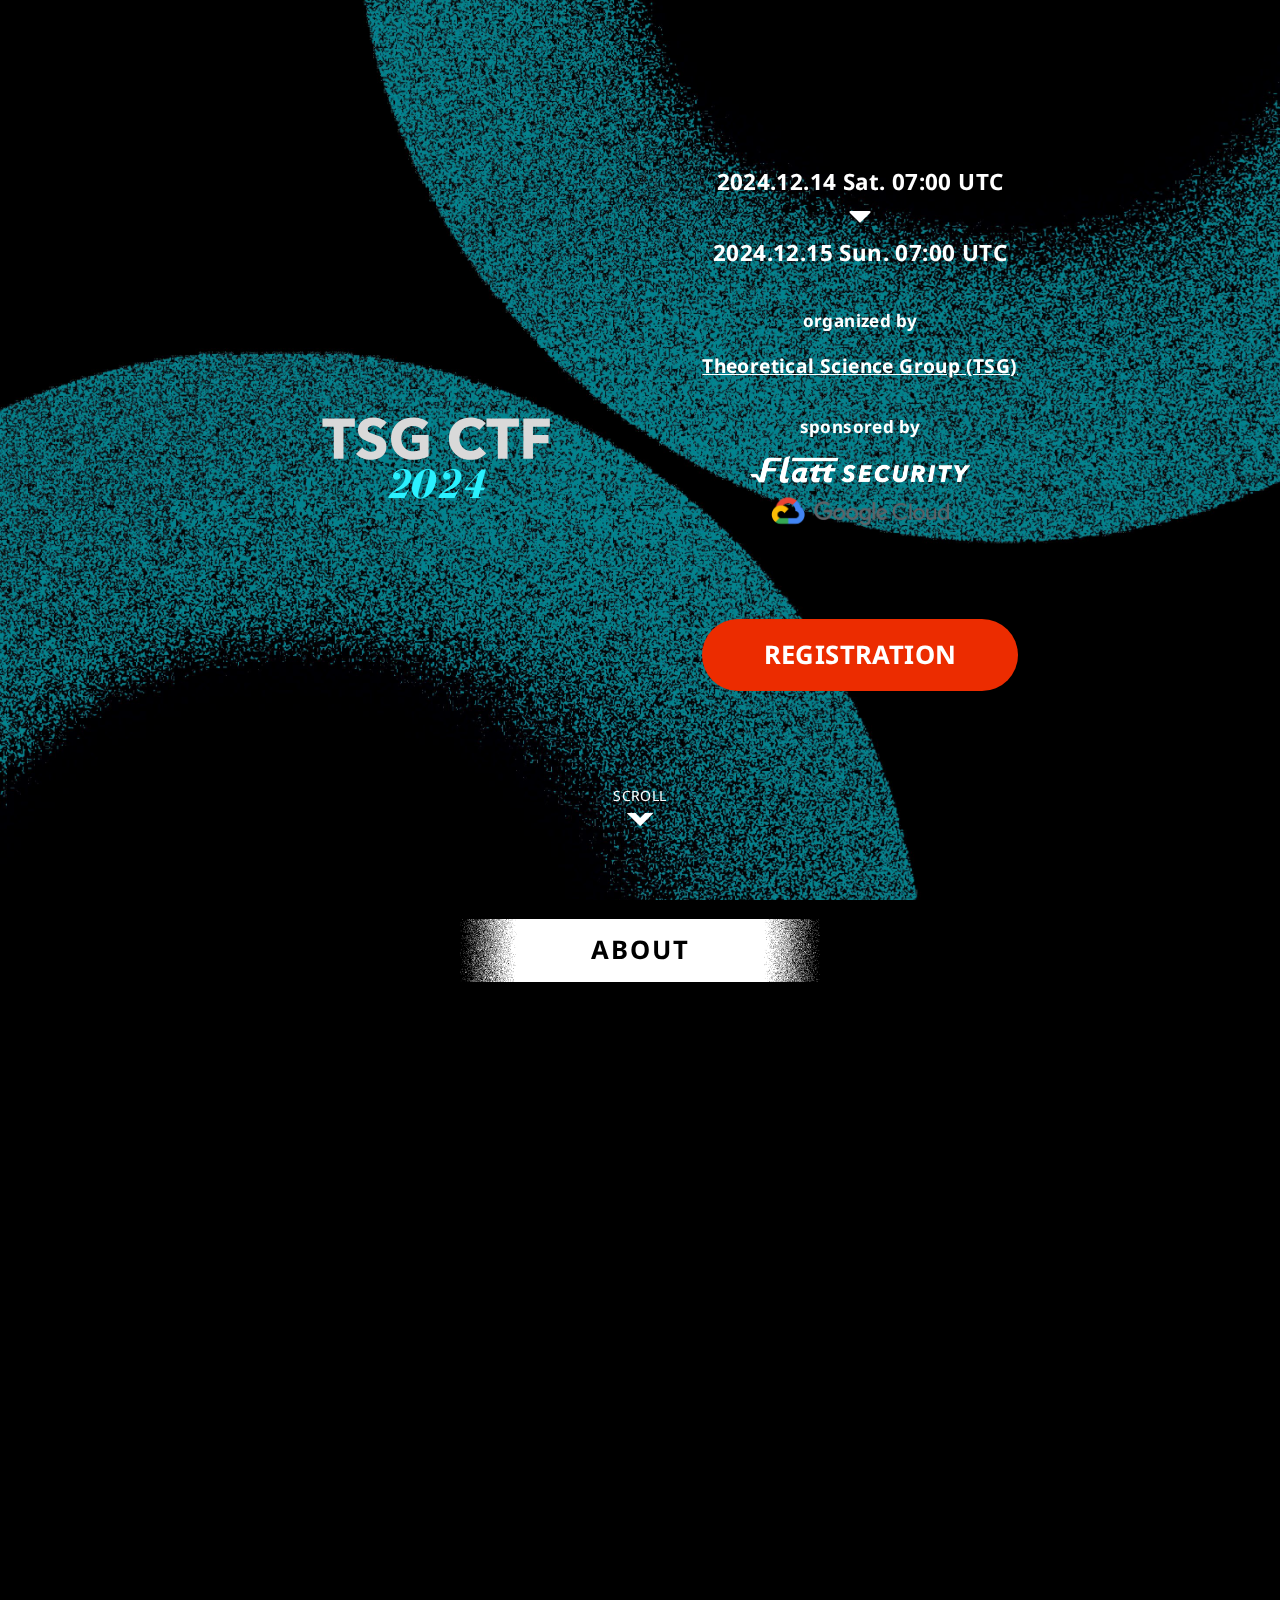
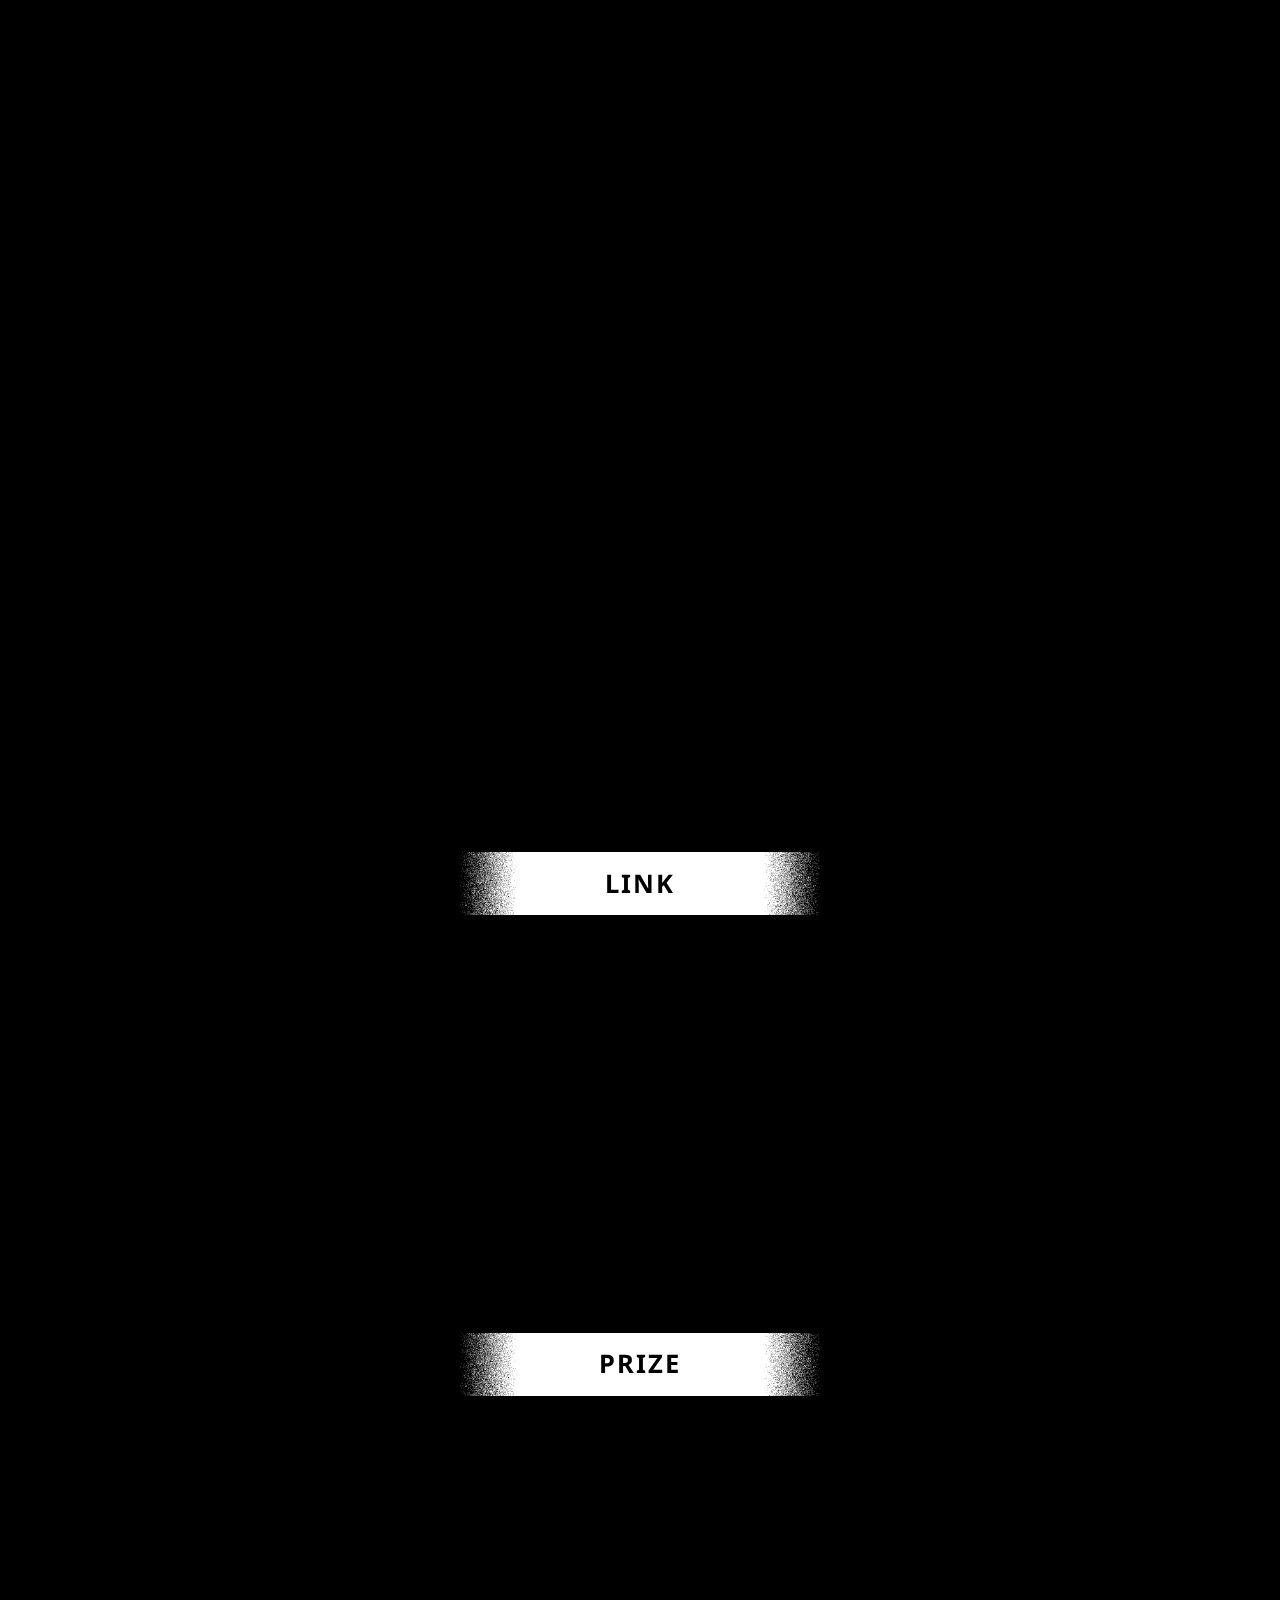
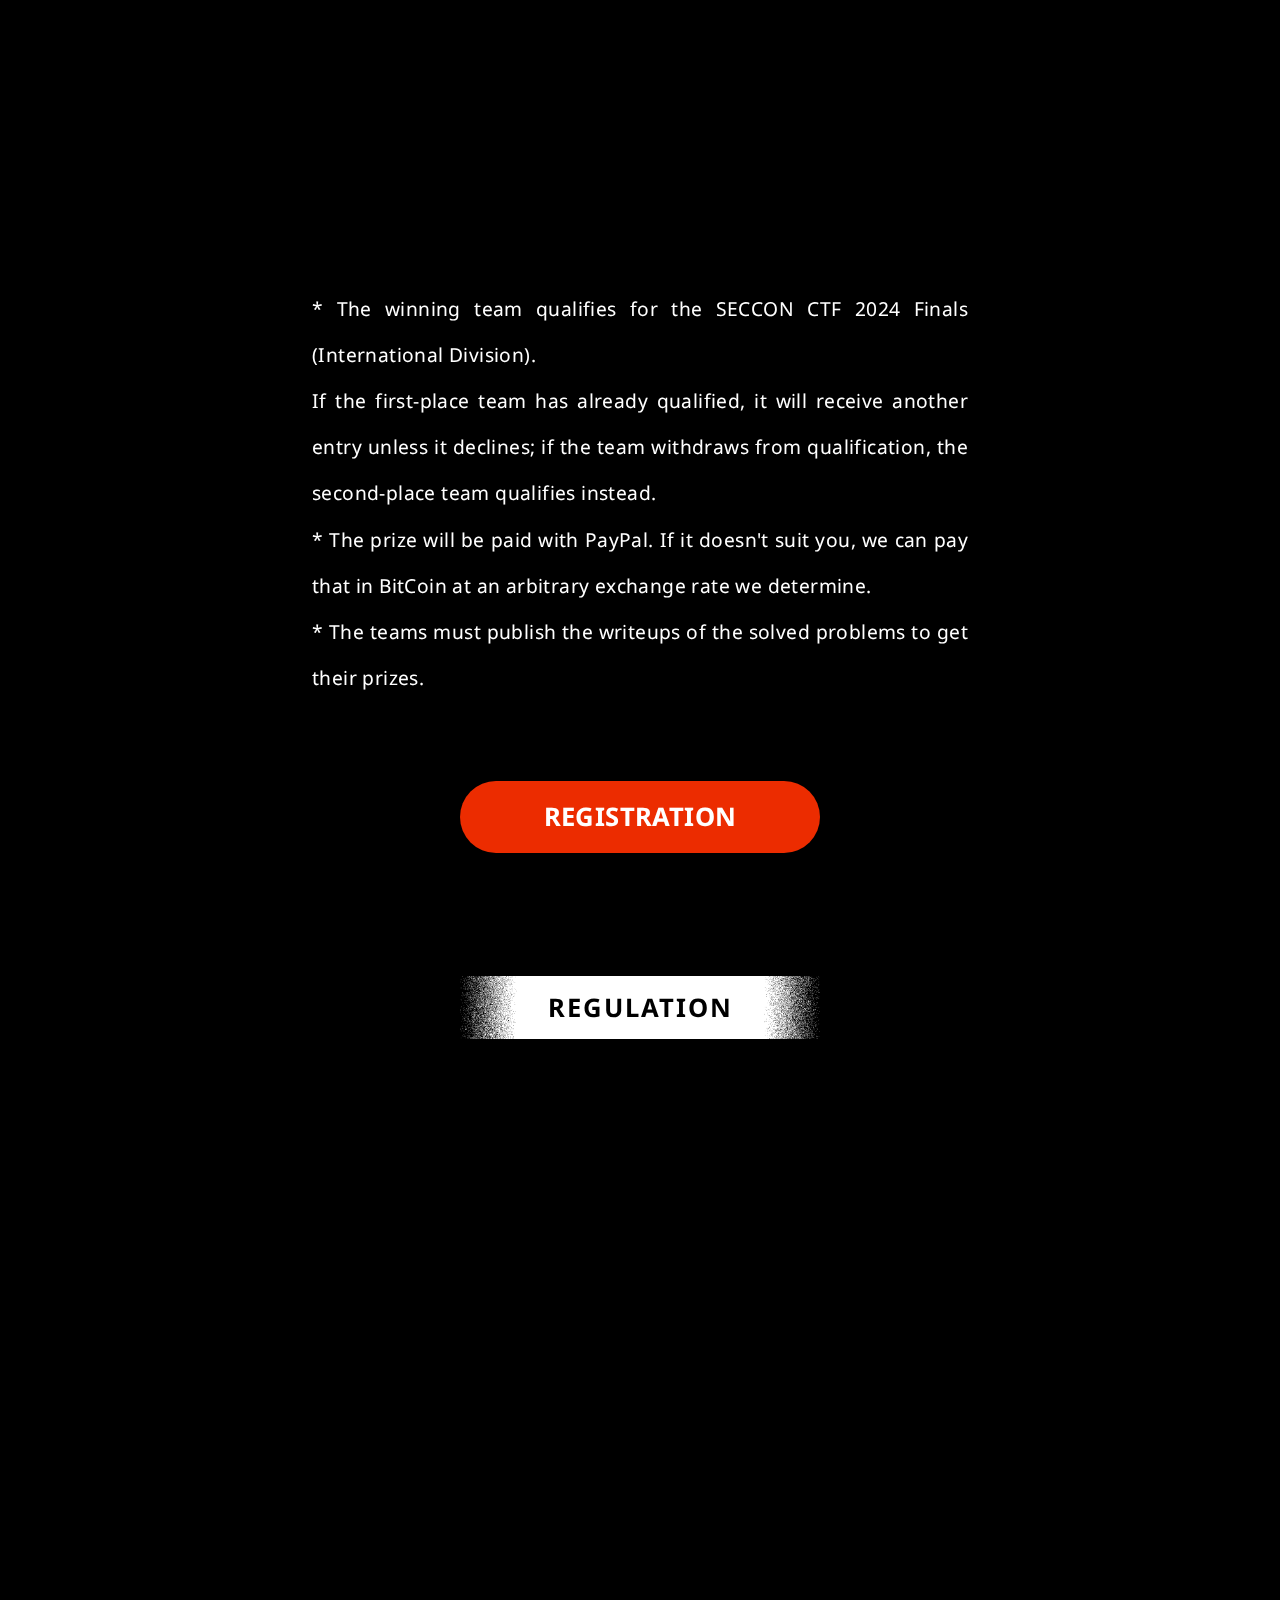
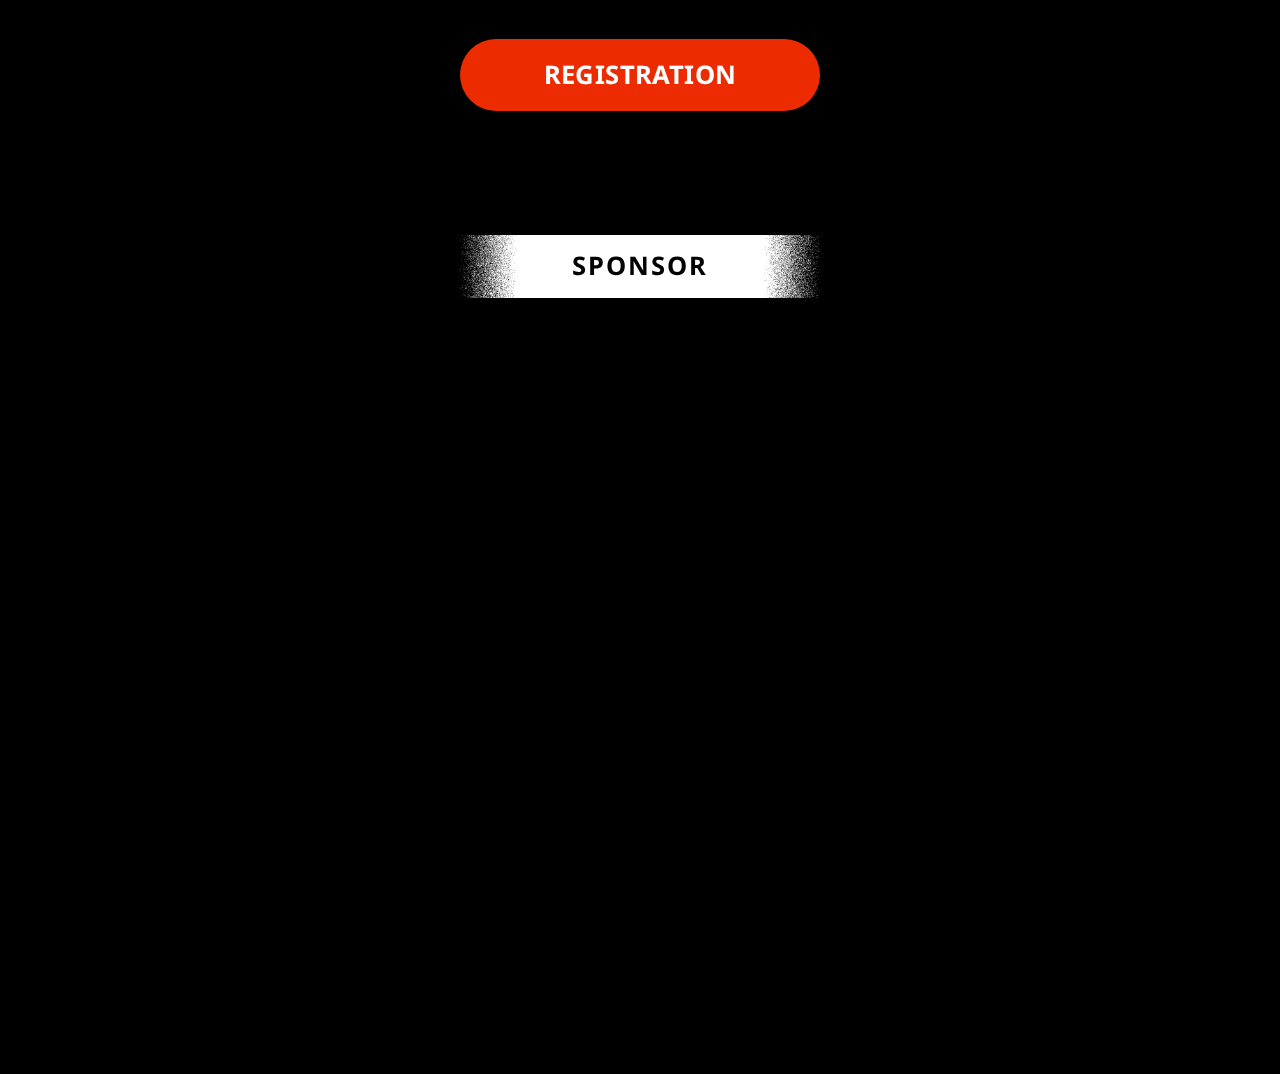
<file: index.html>
<!DOCTYPE html>
<html lang=en dir="ltr">

<head>
  <meta charset="utf-8">
  <meta http-equiv="X-UA-Compatible" content="IE=edge">
  <meta name="viewport" content="width=device-width, initial-scale=1.0">
  <meta name="format-detection" content="telephone=no">

  <meta property="og:site_name" content="TSG CTF 2024">
  <meta property="og:title" content="TSG CTF 2024">
  <meta property="og:description"
    content="TSG CTF is on-line CTF organized by TSG, the official computer society of The University of Tokyo">
  <meta property="og:type" content="website">
  <meta property="og:url" content="https://ctf.tsg.ne.jp">
  <meta property="og:image" content="https://ctf.tsg.ne.jp/images/ogp/ogp.png">
  <meta property="fb:app_id" content="1864540247116178" />
  <meta name="twitter:card" content="summary_large_image">
  <meta name="twitter:site" content="https://ctf.tsg.ne.jp">
  <meta name="twitter:image" content="https://ctf.tsg.ne.jp/images/ogp/ogp.png">

  <title>TSG CTF 2024</title>
  <meta name="keywords" content="TSG CTF on-line Tokyo univertsity security">
  <meta name="description"
    content="TSG CTF is on-line CTF organized by TSG, the official computer society of The University of Tokyo">
  <meta name="author" content="TSG">
  <link rel="canonical" href="https://ctf.tsg.ne.jp">

  <link rel="stylesheet" href="style.css">
  <link rel="stylesheet" href="https://cdnjs.cloudflare.com/ajax/libs/animate.css/3.7.0/animate.min.css">
  <link href="https://fonts.googleapis.com/css?family=Noto+Sans:400,700" rel="stylesheet">
  <link href="https://fonts.googleapis.com/css?family=Source+Code+Pro:600" rel="stylesheet">
  <script src="wow.js"></script>
  <script>
    new WOW().init();
  </script>
</head>

<body id="Body">
  <section id="Top">
    <div class="Top_Container">
      <div class="wow fadeInUp">
        <h1>
          <img class="Top_CTFLogo" src="images/tsgctf_logo_2024.svg" alt="TSG CTF">
        </h1>
      </div>
      <div class="wow fadeInUp" data-wow-delay=".5s">
        <h3 class="Top_StartTime">2024.12.14 Sat. 07:00 UTC</h3>
        <img class="Top_BottomArrow" src="images/bottom_arrow.svg" alt="">
        <h3 class="Top_EndTime">2024.12.15 Sun. 07:00 UTC</h3>
        <a class="Common_Register Only_Mobile" href="https://score.ctf.tsg.ne.jp/">REGISTRATION</a>
        <h5 class="Top_OrganizedBy">organized by</h5>
        <h4>
          <a class="Top_Organizer" href="https://tsg.ne.jp/">Theoretical Science Group (TSG)</a>
        </h4>
        <h5 class="Top_SponsoredBy">sponsored by</h5>
        <a href="https://flatt.tech">
          <img class="Common_FlattLogo" src="images/flatt_security_white.png" alt="Flatt SECURITY">
        </a>
        <a href="https://g.co/cloud">
          <img class="Common_FlattLogo" src="images/google_cloud.png" alt="Google Cloud">
        </a>
        <a class="Common_Register Only_Desktop" href="https://score.ctf.tsg.ne.jp/">REGISTRATION</a>
      </div>
    </div>
    <div class="Top_ScrollArrowWrapper">
      <span class="Top_ScrollText">SCROLL</span>
      <img src="images/scroll_arrow.svg" alt="">
    </div>
  </section>

  <section id="About">
    <div class="Common_Container">
      <h2 class="Common_Heading">ABOUT</h2>
      <p class="wow fadeInUp">
        TSG is the official computer society of The University of Tokyo, and also the name of the CTF team organized by
        its members.
        <br>
        Again this year, we have prepared what we consider to be interesting challenges.
        <br>
        As a bonus, the greatest teams will be awarded a prize with $$$ thanks to <a href="https://flatt.tech/">Flatt
          Security Inc.</a> Don’t miss it!
      </p>
      <div class="wow fadeInUp">
        <h3>TSG CTF Staffs</h3>
        <ul class="About_Staffs">
          <li class="About_Staff">
            <a href="https://twitter.com/hakatashi">
              <img class="About_StaffImage" src="images/staff/hakatashi.png" alt="">
              <h5 class="About_StaffName">hakatashi</h5>
            </a>
          </li>
          <li class="About_Staff">
            <a href="https://twitter.com/moratorium08">
              <img class="About_StaffImage" src="images/staff/moratorium08.png" alt="">
              <h5 class="About_StaffName">moratorium08</h5>
            </a>
          </li>
          <li class="About_Staff">
            <a href="https://twitter.com/naan112358">
              <img class="About_StaffImage" src="images/staff/naan112358.png" alt="">
              <h5 class="About_StaffName">naan112358</h5>
            </a>
          </li>
          <li class="About_Staff">
            <a href="https://twitter.com/m1kit">
              <img class="About_StaffImage" src="images/staff/m1kit.png" alt="">
              <h5 class="About_StaffName">m1kit</h5>
            </a>
          </li>
          <li class="About_Staff">
            <a href="https://twitter.com/sitositositoo">
              <img class="About_StaffImage" src="images/staff/settyan117.png" alt="">
              <h5 class="About_StaffName">settyan117</h5>
            </a>
          </li>
          <li class="About_Staff">
            <a href="https://twitter.com/__dAi00">
              <img class="About_StaffImage" src="images/staff/dai.png" alt="">
              <h5 class="About_StaffName">dai</h5>
            </a>
          </li>
          <li class="About_Staff">
            <a href="https://twitter.com/satos___jp">
              <img class="About_StaffImage" src="images/staff/satos.png" alt="">
              <h5 class="About_StaffName">satos</h5>
            </a>
          </li>
          <li class="About_Staff">
            <a href="https://twitter.com/iwashiira">
              <img class="About_StaffImage" src="images/staff/iwashiira.png" alt="">
              <h5 class="About_StaffName">iwashiira</h5>
            </a>
          </li>
          <li class="About_Staff">
            <a href="https://twitter.com/sashiming_syumi">
              <img class="About_StaffImage" src="images/staff/sashiming.png" alt="">
              <h5 class="About_StaffName">sashiming</h5>
            </a>
          </li>
          <li class="About_Staff">
            <a href="https://twitter.com/sasakiy84">
              <img class="About_StaffImage" src="images/staff/sasaki.png" alt="">
              <h5 class="About_StaffName">sasakiy84</h5>
            </a>
          </li>
          <li class="About_Staff">
            <a href="https://twitter.com/yuimyun_hykook">
              <img class="About_StaffImage" src="images/staff/yuimyun.png" alt="">
              <h5 class="About_StaffName">yuimyun</h5>
            </a>
          </li>
          <li class="About_Staff">
            <a href="https://twitter.com/lluuiiggeeinfo">
              <img class="About_StaffImage" src="images/staff/LLUUIIGGEE.png" alt="">
              <h5 class="About_StaffName">LLUUIIGGEE</h5>
            </a>
          </li>
          <li class="About_Staff">
            <a href="https://twitter.com/aperiodicmikan">
              <img class="About_StaffImage" src="images/staff/mikanami.png" alt="">
              <h5 class="About_StaffName">mikanami</h5>
            </a>
          </li>
          <li class="About_Staff">
            <a href="https://twitter.com/jiei_univ">
              <img class="About_StaffImage" src="images/staff/jiei_univ.png" alt="">
              <h5 class="About_StaffName">jiei_univ</h5>
            </a>
          </li>
          <li class="About_Staff">
            <a href="https://twitter.com/shell_mug">
              <img class="About_StaffImage" src="images/staff/sh_mug.png" alt="">
              <h5 class="About_StaffName">sh-mug</h5>
            </a>
          </li>
          <li class="About_Staff">
            <a href="https://x.com/JP3BGY">
              <img class="About_StaffImage" src="images/staff/JP3BGY.png" alt="">
              <h5 class="About_StaffName">JP3BGY</h5>
            </a>
          </li>
          <li class="About_Staff">
            <a href="https://x.com/caphosra">
              <img class="About_StaffImage" src="images/staff/caphosra.png" alt="">
              <h5 class="About_StaffName">caphosra</h5>
            </a>
          </li>
        </ul>
      </div>
    </div>
  </section>

  <section id="Link">
    <div class="Common_Container">
      <h2 class="Common_Heading">LINK</h2>
      <ul class="Link_List wow fadeInUp">
        <li class="Link_ListItem">
          <a href="https://score.ctf.tsg.ne.jp">
            <div class="Link_ListItemImageWrapper">
              <img class="Link_ListItemImage" src="images/link/scoreboard.png" alt="">
            </div>
            <h5>Scoreboard</h5>
          </a>
        </li>
        <li class="Link_ListItem">
          <a href="https://discord.gg/xcZ3t9bC2A">
            <div class="Link_ListItemImageWrapper">
              <img class="Link_ListItemImage" src="images/link/discord.png" alt="">
            </div>
            <h5>DISCORD</h5>
          </a>
        </li>
        <li class="Link_ListItem">
          <a href="https://twitter.com/tsgctf">
            <div class="Link_ListItemImageWrapper">
              <img class="Link_ListItemImage" src="images/link/twitter_color.png" alt="">
            </div>
            <h5>Official<br>Twitter</h5>
          </a>
        </li>
        <li class="Link_ListItem">
          <a href="https://twitter.com/search?q=%23tsg_ctf">
            <div class="Link_ListItemImageWrapper">
              <img class="Link_ListItemImage" src="images/link/twitter_white.png" alt="">
            </div>
            <h5>#tsg_ctf<br>on Twitter</h5>
          </a>
        </li>
      </ul>
    </div>
  </section>

  <section id="Prize">
    <div class="Common_Container">
      <h2 class="Common_Heading">PRIZE</h2>
      <div class="Prize_First wow fadeInUp">
        <img class="Prize_CupImage" src="images/prize/first.svg" alt="">
        <h1>1,000.00 USD</h1>
      </div>
      <div class="Prize_SecondThirdWrapper wow fadeInUp">
        <div class="Prize_SecondThird">
          <img class="Prize_CupImage" src="images/prize/second.svg" alt="">
          <h3>500.00 USD</h3>
        </div>
        <div class="Prize_SecondThird">
          <img class="Prize_CupImage" src="images/prize/third.svg" alt="">
          <h3>200.00 USD</h3>
        </div>
      </div>
      <p>
        * The winning team qualifies for the SECCON CTF 2024 Finals (International Division).
        <br>
        If the first-place team has already qualified, it will receive another entry unless it declines; if the team withdraws from qualification, the second-place team qualifies instead.
        <br>
        * The prize will be paid with PayPal. If it doesn't suit you, we can pay that in BitCoin at an arbitrary
        exchange rate we determine.
        <br>
        * The teams must publish the writeups of the solved problems to get their prizes.
      </p>
      <a class="Common_Register" href="https://score.ctf.tsg.ne.jp">REGISTRATION</a>
    </div>
  </section>

  <section id="Regulation">
    <div class="Common_Container">
      <h2 class="Common_Heading">REGULATION</h2>
      <p class="wow fadeInUp">
        Don’t prevent other teams from having fun.
        <br>
        Don’t share flags or hints, or you’ll be banned.
        <br>
        Don’t attack (e.g. DoS) our infrastructure, or you’ll be banned.
        <br>
        Don’t do automated scanning. It will be considered to be DoS.
        <br>
        The flag format is <span class="Common_Code">TSGCTF{blahblah}</span>, unless otherwise specified.
        <br>
        The number of members in a team is unlimited.
        <br>
        People who belong to TSG are not allowed to participate in TSG CTF.
      </p>
      <div class="Regulation_Contact wow fadeInUp">
        <h3 class="Regulation_SubHeading">Contact</h3>
        <p>
          <b>Twitter:</b><a class="Regulation_ContactLink" href="https://twitter.com/tsgctf">@tsgctf</a>
        </p>
      </div>
      <a class="Common_Register" href="https://score.ctf.tsg.ne.jp">REGISTRATION</a>
    </div>
  </section>

  <section id="Sponsor">
    <div class="Common_Container">
      <h2 class="Common_Heading">SPONSOR</h2>
      <div class="wow fadeInUp">
        <h5 class="Top_SponsoredBy">sponsored by</h5>
      </div>
      <div class="wow fadeInUp">
        <a href="https://flatt.tech/en">
          <img class="Sponsor_FlattImage" src="images/fs_logo.png" alt="">
        </a>
        <p>
          Flatt Security, based in Tokyo, offers expert security assessments and penetration testing for software.
          <br>
          Our seasoned professionals deliver proven, top-tier services.
          <br>
          We also provide tools to help you internalize cutting edge, state of the art security practices.
        </p>
        <a class="Sponsor_LinkToFlatt" href="https://flatt.tech">Official Web</a>
      </div>
    </div>
  </section>
</body>

</html>
</file>
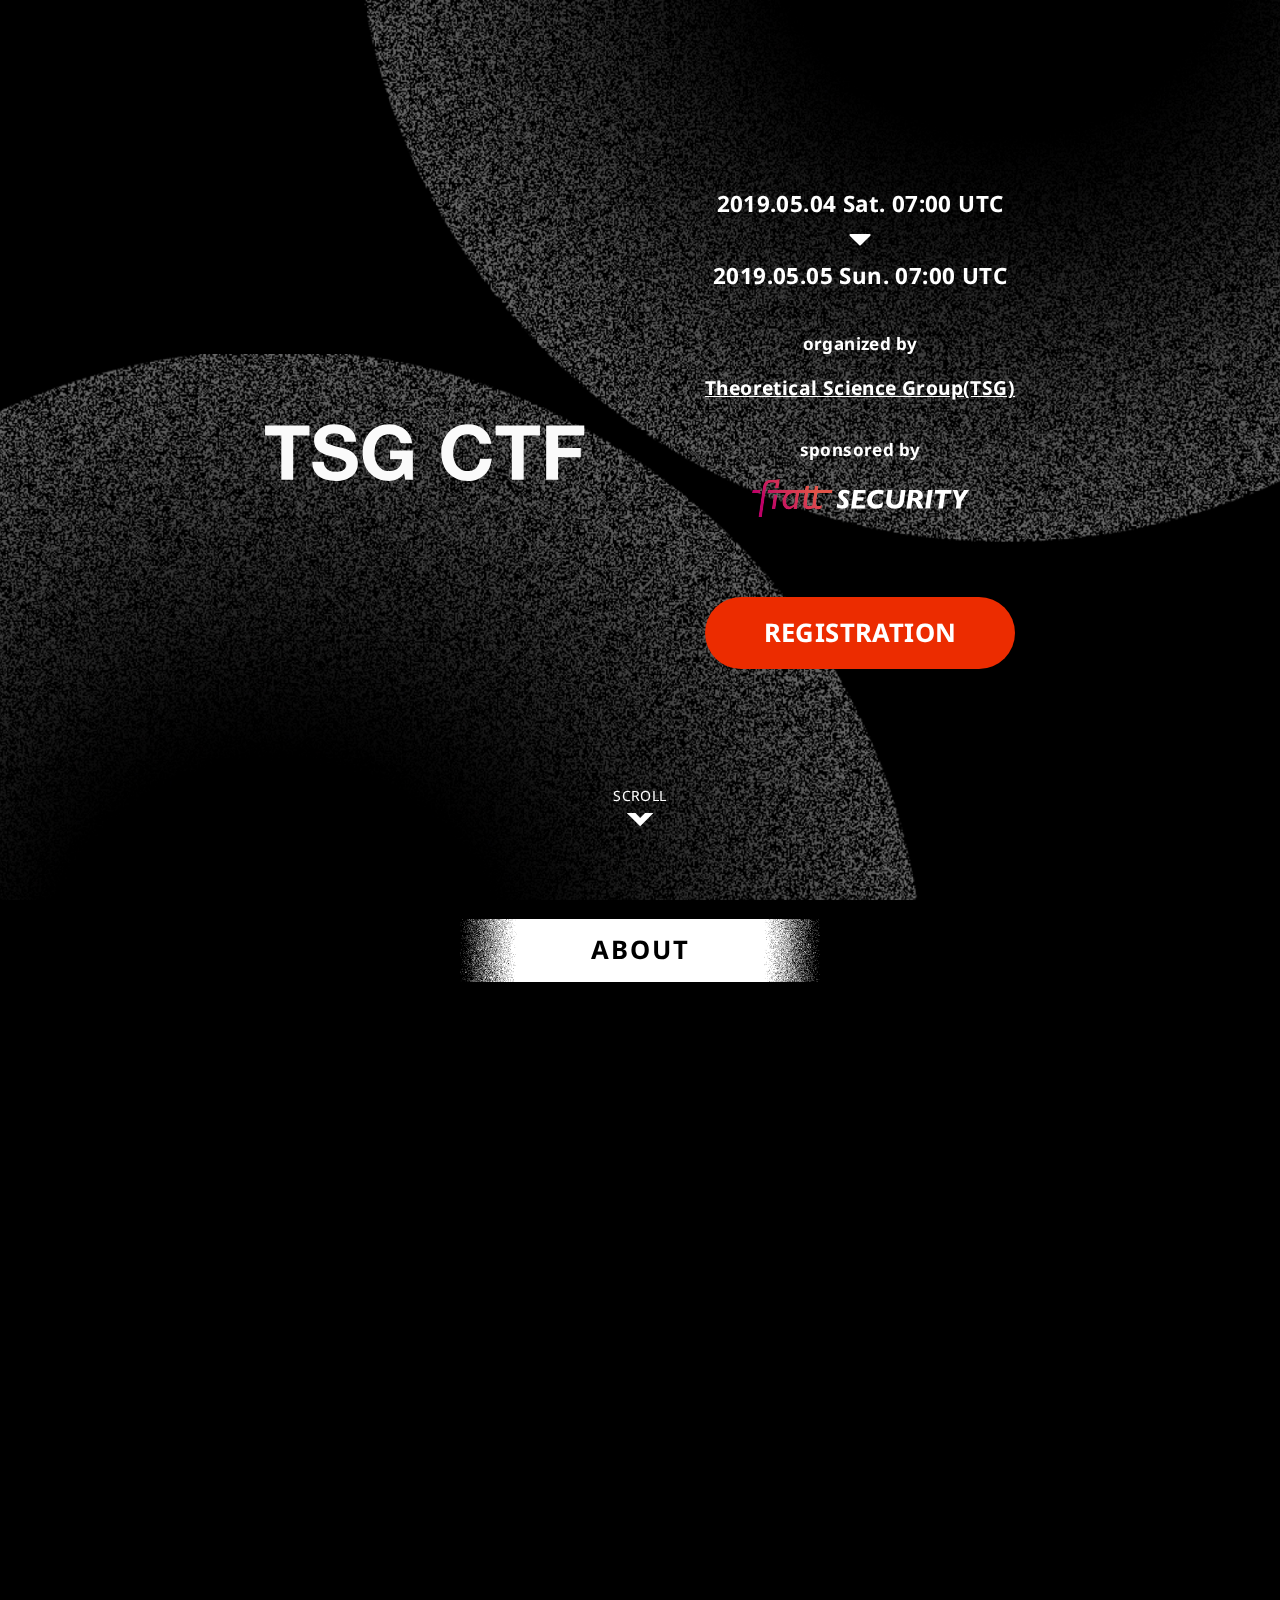
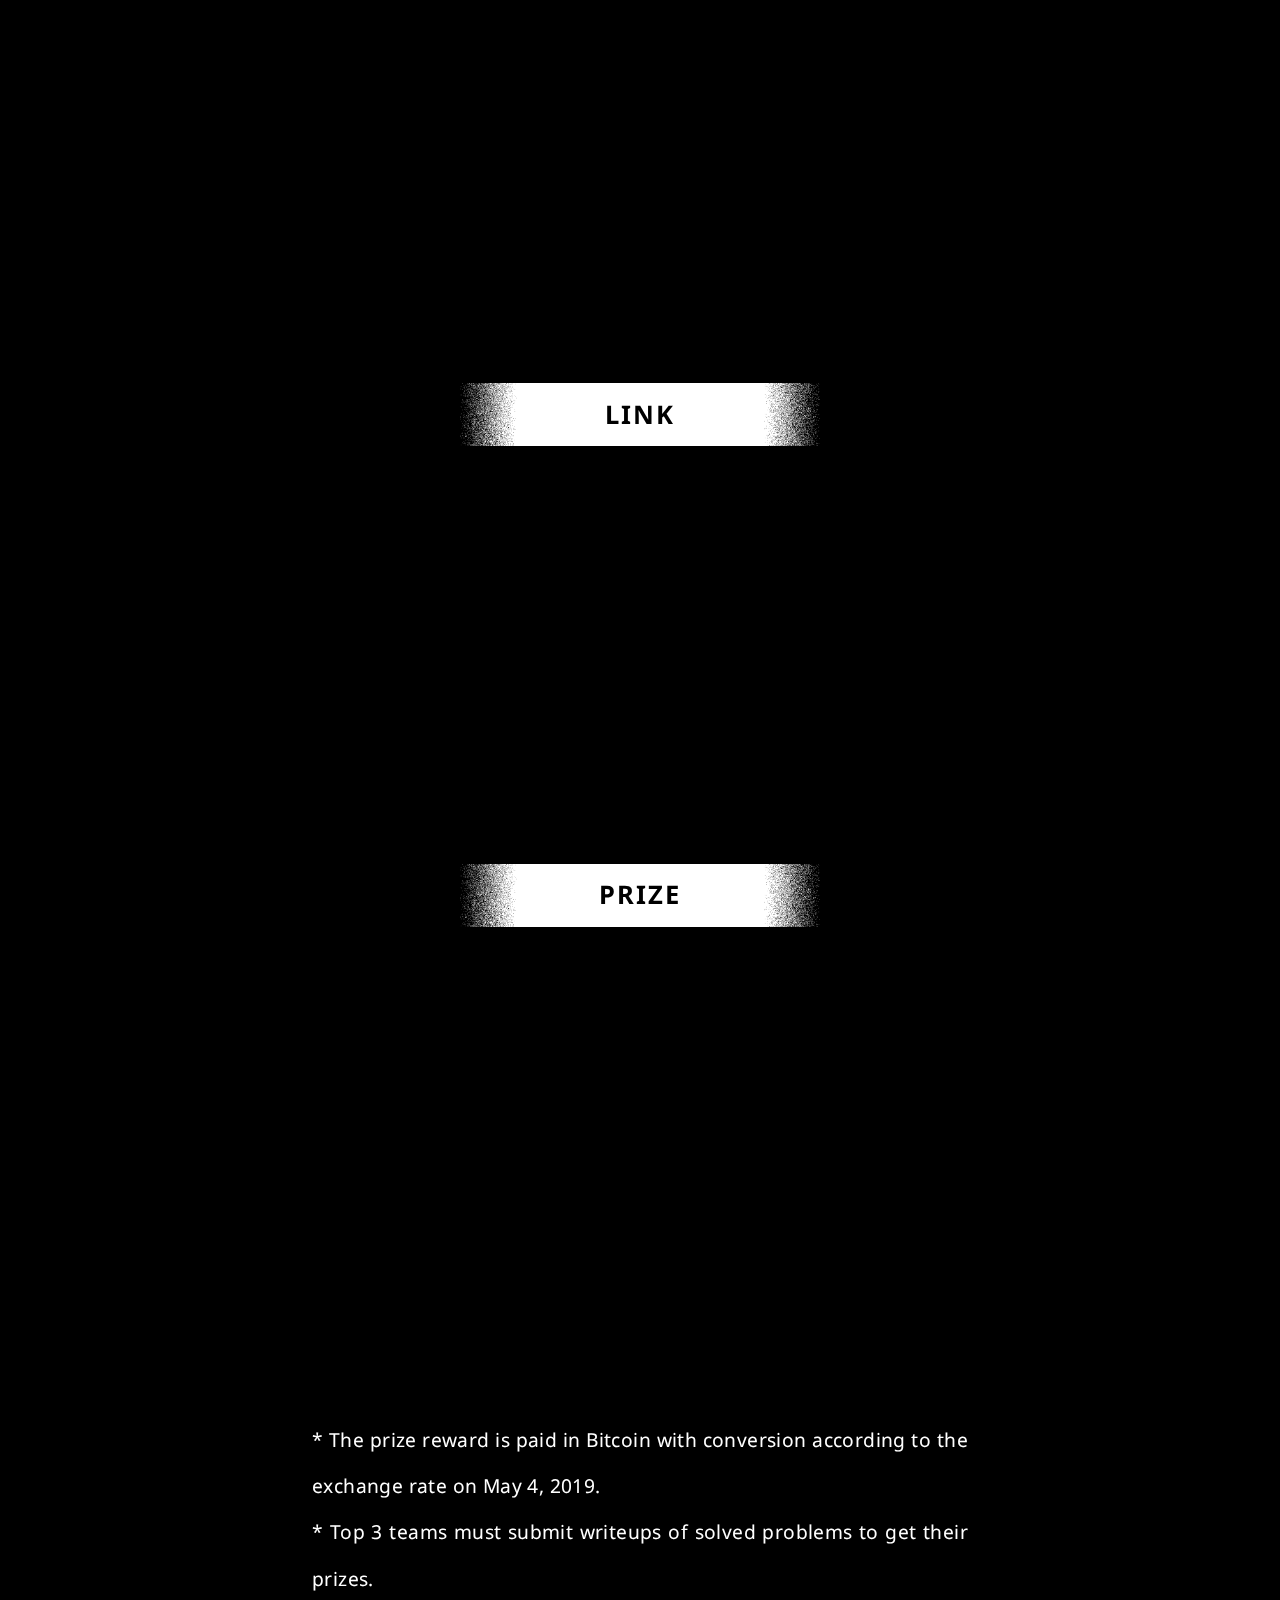
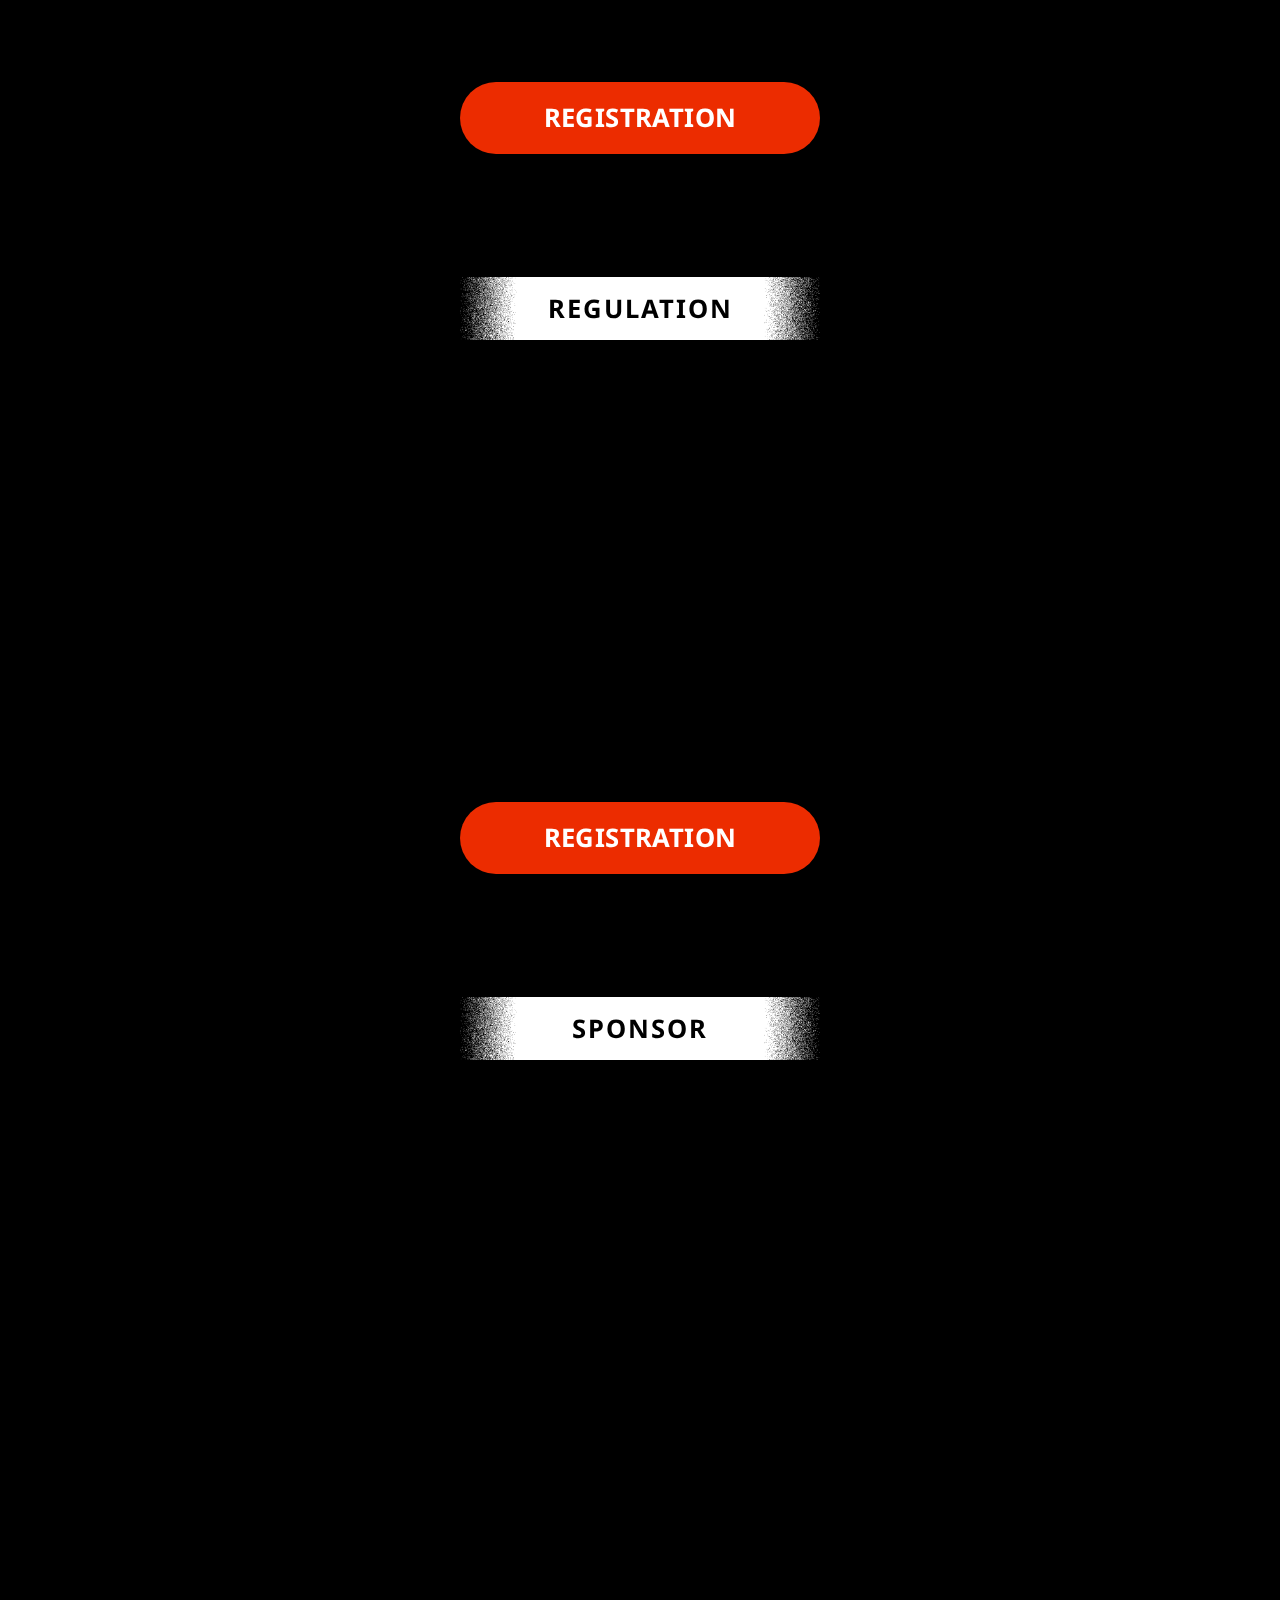
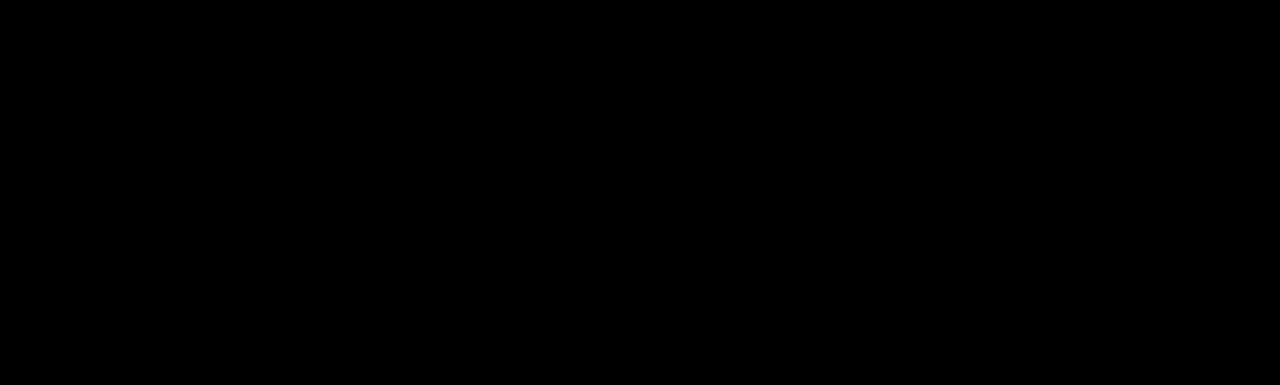
<file: 2019/index.html>
<!DOCTYPE html>
<html lang=en dir="ltr">
  <head>
    <meta charset="utf-8">
    <meta http-equiv="X-UA-Compatible" content="IE=edge">
    <meta name="viewport" content="width=device-width, initial-scale=1.0">
    <meta name="format-detection" content="telephone=no">

    <meta property="og:site_name" content="TSG CTF">
    <meta property="og:title" content="TSG CTF">
    <meta property="og:description" content="TSG CTF is on-line CTF organized by TSG, the official computer society of The University of Tokyo">
    <meta property="og:type" content="website">
    <meta property="og:url" content="https://ctf.tsg.ne.jp/2019">
    <meta property="og:image" content="https://ctf.tsg.ne.jp/2019/images/ogp/ogp.jpg">
    <meta property="fb:app_id" content="1864540247116178" />
    <meta name="twitter:card" content="summary_large_image">
    <meta name="twitter:site" content="https://ctf.tsg.ne.jp/2019">
    <meta name="twitter:image" content="https://ctf.tsg.ne.jp/2019/images/ogp/ogp.jpg">

    <title>TSG CTF</title>
    <meta name="keywords" content="TSG CTF on-line Tokyo univertsity security">
    <meta name="description" content="TSG CTF is on-line CTF organized by TSG, the official computer society of The University of Tokyo">
    <meta name="author" content="TSG">
    <link rel="canonical" href="https://ctf.tsg.ne.jp/2019">
    <link rel="icon" href="favicon.ico">

    <link rel="stylesheet" href="style.css">
    <link rel="stylesheet" href="https://cdnjs.cloudflare.com/ajax/libs/animate.css/3.7.0/animate.min.css">
    <link href="https://fonts.googleapis.com/css?family=Noto+Sans:400,700" rel="stylesheet">
    <link href="https://fonts.googleapis.com/css?family=Source+Code+Pro:600" rel="stylesheet">
    <script src="wow.js"></script>
    <script>
      new WOW().init();
    </script>
  </head>
  <body id="Body">
    <section id="Top">
      <div class="Top_Container">
        <div class="wow fadeInUp">
          <h1>
            <img class="Top_CTFLogo" src="images/tsgctf_logo.svg" alt="TSG CTF">
          </h1>
        </div>
        <div class="wow fadeInUp" data-wow-delay=".5s">
          <h3 class="Top_StartTime">2019.05.04 Sat. 07:00 UTC</h3>
          <img class="Top_BottomArrow" src="images/bottom_arrow.svg" alt="">
          <h3 class="Top_EndTime">2019.05.05 Sun. 07:00 UTC</h3>
          <a class="Common_Register Only_Mobile" href="https://score.ctf.tsg.ne.jp/">REGISTRATION</a>
          <h5 class="Top_OrganizedBy">organized by</h5>
          <h4>
            <a class="Top_Organizer" href="https://tsg.ne.jp/">Theoretical Science Group(TSG)</a>
          </h4>
          <h5 class="Top_SponsoredBy">sponsored by</h5>
          <a href="https://flatt.tech">
            <img class="Common_FlattLogo" src="images/flatt_security_color.svg" alt="Flatt SECURITY">
          </a>
          <a class="Common_Register Only_Desktop" href="https://score.ctf.tsg.ne.jp/">REGISTRATION</a>
        </div>
      </div>
      <div class="Top_ScrollArrowWrapper">
        <span class="Top_ScrollText">SCROLL</span>
        <img src="images/scroll_arrow.svg" alt="">
      </div>
    </section>

    <section id="About">
      <div class="Common_Container">
        <h2 class="Common_Heading">ABOUT</h2>
        <p class="wow fadeInUp">
          TSG is the official computer society of The University of Tokyo, and also the name of the CTF team organized by its members.
          <br>
          Acquiring chance of organizing two domestic on-line CTFs last year, we now decided to host TSG CTF open for everyone. We promise you elegant and amusing chals for fun!
          <br>
          As a bonus, the greatest team will be awarded a prize with $$$ thanks to Flatt, Inc. Don’t miss it!
        </p>
        <div class="wow fadeInUp">
          <h3>Staff TSG Members</h3>
          <ul class="About_Staffs">
            <li class="About_Staff">
              <a href="https://twitter.com/hakatashi">
                <img class="About_StaffImage" src="images/staff/hakatashi.png" alt="">
                <h5 class="About_StaffName">hakatashi</h5>
              </a>
            </li>
            <li class="About_Staff">
              <a href="https://twitter.com/kcz146">
                <img class="About_StaffImage" src="images/staff/kcz146.png" alt="">
                <h5 class="About_StaffName">kcz146</h5>
              </a>
            </li>
            <li class="About_Staff">
              <a href="https://twitter.com/lmt_swallow">
                <img class="About_StaffImage" src="images/staff/lmt_swallow.png" alt="">
                <h5 class="About_StaffName">lmt_swallow</h5>
              </a>
            </li>
            <li class="About_Staff">
              <a href="https://twitter.com/taiyoslime">
                <img class="About_StaffImage" src="images/staff/taiyoslime.png" alt="">
                <h5 class="About_StaffName">taiyoslime</h5>
              </a>
            </li>
            <li class="About_Staff">
              <a href="https://twitter.com/satos___jp">
                <img class="About_StaffImage" src="images/staff/satos__jp.png" alt="">
                <h5 class="About_StaffName">satos__jp</h5>
              </a>
            </li>
          </ul>
        </div>
      </div>
    </section>

    <section id="Link">
      <div class="Common_Container">
        <h2 class="Common_Heading">LINK</h2>
        <ul class="Link_List wow fadeInUp">
          <li class="Link_ListItem">
            <a href="https://score.ctf.tsg.ne.jp">
              <div class="Link_ListItemImageWrapper">
                <img class="Link_ListItemImage" src="images/link/scoreboard.png" alt="">
              </div>
              <h5>Scoreboard</h5>
            </a>
          </li>
          <li class="Link_ListItem">
            <a href="https://discord.gg/xJn7v62">
              <div class="Link_ListItemImageWrapper">
                <img class="Link_ListItemImage" src="images/link/discord.png" alt="">
              </div>
              <h5>DISCORD</h5>
            </a>
          </li>
          <li class="Link_ListItem">
            <a href="https://twitter.com/tsgctf">
              <div class="Link_ListItemImageWrapper">
                <img class="Link_ListItemImage" src="images/link/twitter_color.png" alt="">
              </div>
              <h5>Official<br>Twitter</h5>
            </a>
          </li>
          <li class="Link_ListItem">
            <a href="https://twitter.com/search?q=%23tsg_ctf">
              <div class="Link_ListItemImageWrapper">
                <img class="Link_ListItemImage" src="images/link/twitter_white.png" alt="">
              </div>
              <h5>#tsg_ctf<br>on Twitter</h5>
            </a>
          </li>
        </ul>
      </div>
    </section>

    <section id="Prize">
      <div class="Common_Container">
        <h2 class="Common_Heading">PRIZE</h2>
        <div class="Prize_First wow fadeInUp">
          <img class="Prize_CupImage" src="images/prize/first.svg" alt="">
          <h1>513.37 USD</h1>
        </div>
        <div class="Prize_SecondThirdWrapper wow fadeInUp">
          <div class="Prize_SecondThird">
            <img class="Prize_CupImage" src="images/prize/second.svg" alt="">
            <h3>213.37 USD</h3>
          </div>
          <div class="Prize_SecondThird">
            <img class="Prize_CupImage" src="images/prize/third.svg" alt="">
            <h3>113.37 USD</h3>
          </div>
        </div>
        <p>
          * The prize reward is paid in Bitcoin with conversion according to the exchange rate on May 4, 2019.
          <br>
          * Top 3 teams must submit writeups of solved problems to get their prizes.
        </p>
        <a class="Common_Register" href="https://score.ctf.tsg.ne.jp">REGISTRATION</a>
      </div>
    </section>

    <section id="Regulation">
      <div class="Common_Container">
        <h2 class="Common_Heading">REGULATION</h2>
        <p class="wow fadeInUp">
          Don’t share flags or hints, or you’ll be banned.
          <br>
          Don’t attack nor DoS against our infrastructure, or you’ll be banned.
          <br>
          Don’t do automated scanning. It will be considered DoS.
          <br>
          The flag format is <span class="Common_Code">TSGCTF{blahblah}</span>, unless otherwise specified.
        </p>
        <div class="Regulation_Contact wow fadeInUp">
          <h3 class="Regulation_SubHeading">Contact</h3>
          <p>
            <b>Twitter:</b><a class="Regulation_ContactLink" href="https://twitter.com/tsg_ut">@tsg_ut</a>
          </p>
        </div>
        <a class="Common_Register" href="https://score.ctf.tsg.ne.jp">REGISTRATION</a>
      </div>
    </section>

    <section id="Sponsor">
      <div class="Common_Container">
        <h2 class="Common_Heading">SPONSOR</h2>
        <div class="wow fadeInUp">
          <h5 class="Top_SponsoredBy">sponsored by</h5>
          <a class="Sponsor_FlattLogo" href="https://flatt.tech">
            <img class="Common_FlattLogo" src="images/flatt_security_color.svg" alt="Flatt SECURITY">
          </a>
        </div>
        <div class="wow fadeInUp">
          <img class="Sponsor_FlattImage" src="images/flatt_image.jpg" alt="">
          <p>
            Flatt SECURITY is the cyber security assessment service provided by Flatt, Inc.
            <br>
            And Flatt is the company for cyber security based in Hongo, Tokyo, nearby The University of Tokyo.
            <br>
            Flatt is hiring engineers. Please contact to support@flatt.tech or to form in official web site.
          </p>
          <a class="Sponsor_LinkToFlatt" href="https://flatt.tech">Official Web</a>
        </div>
      </div>
    </section>
  </body>
</html>
</file>
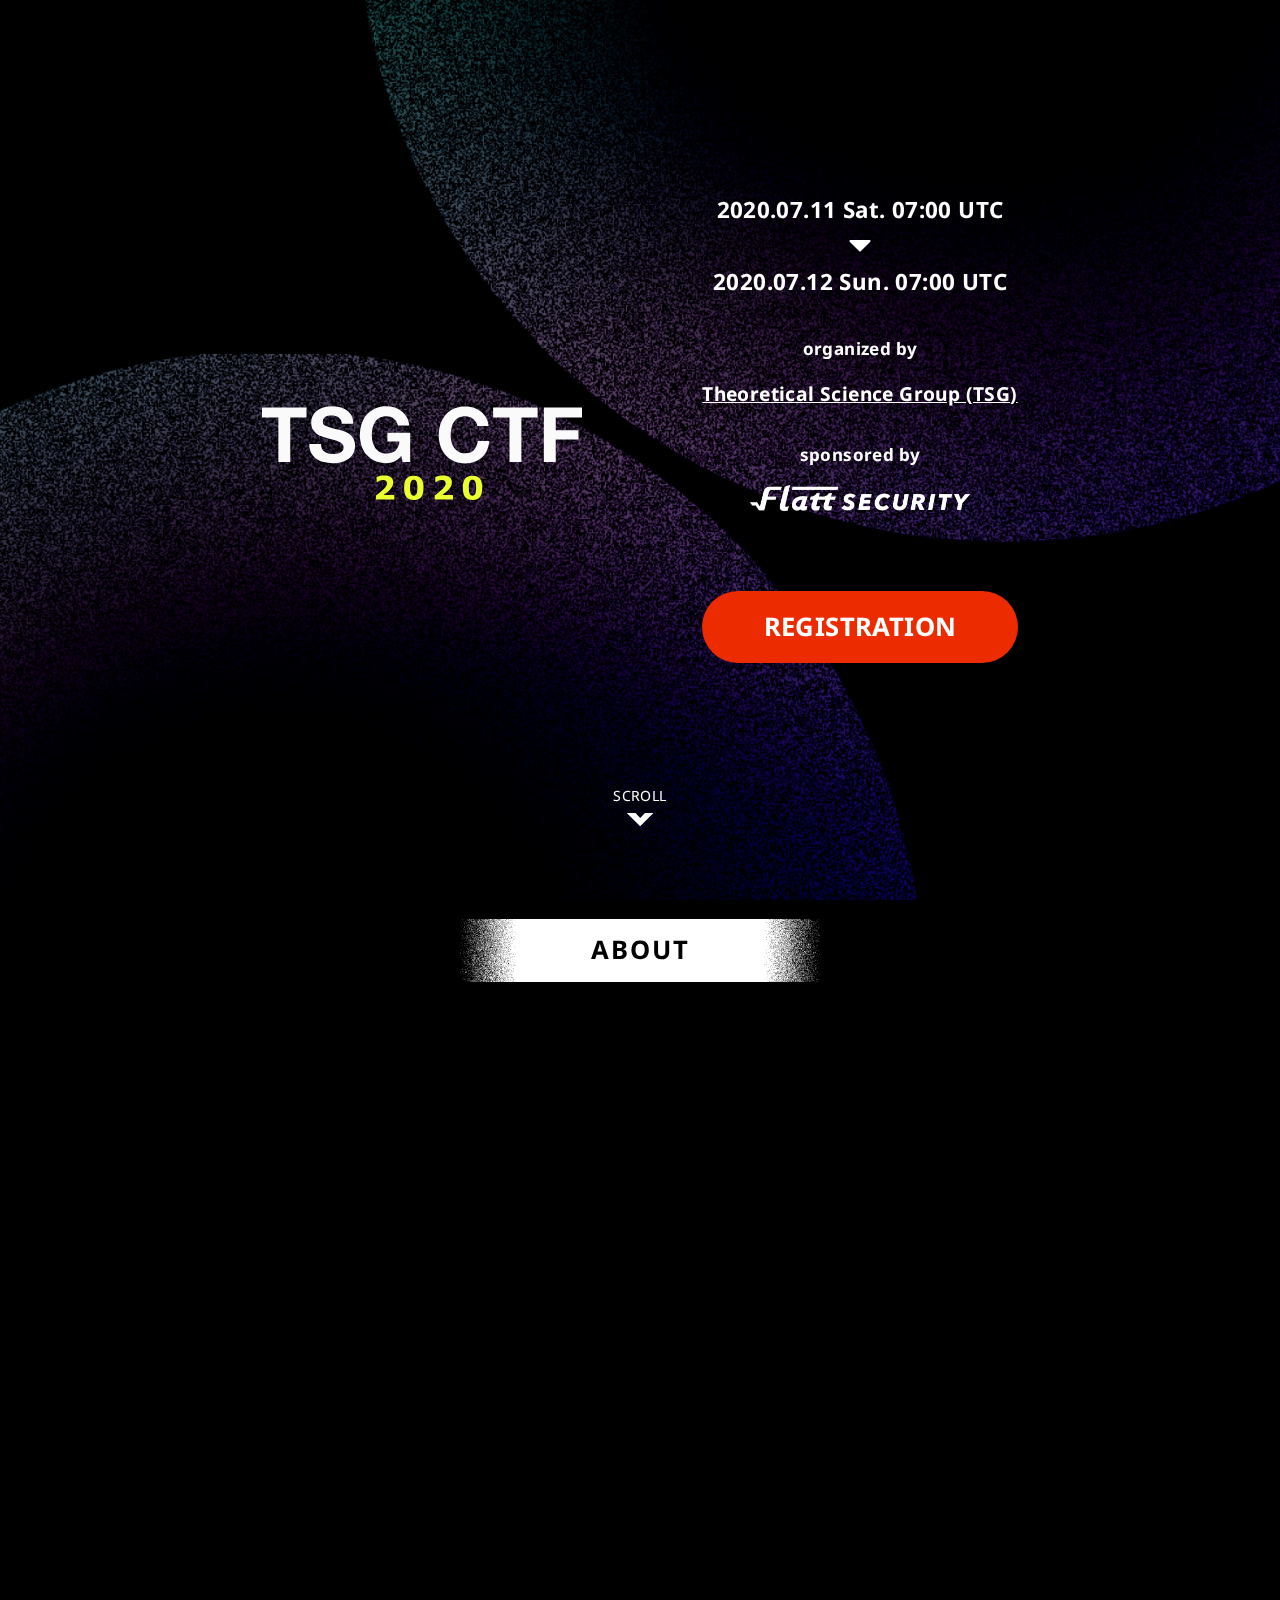
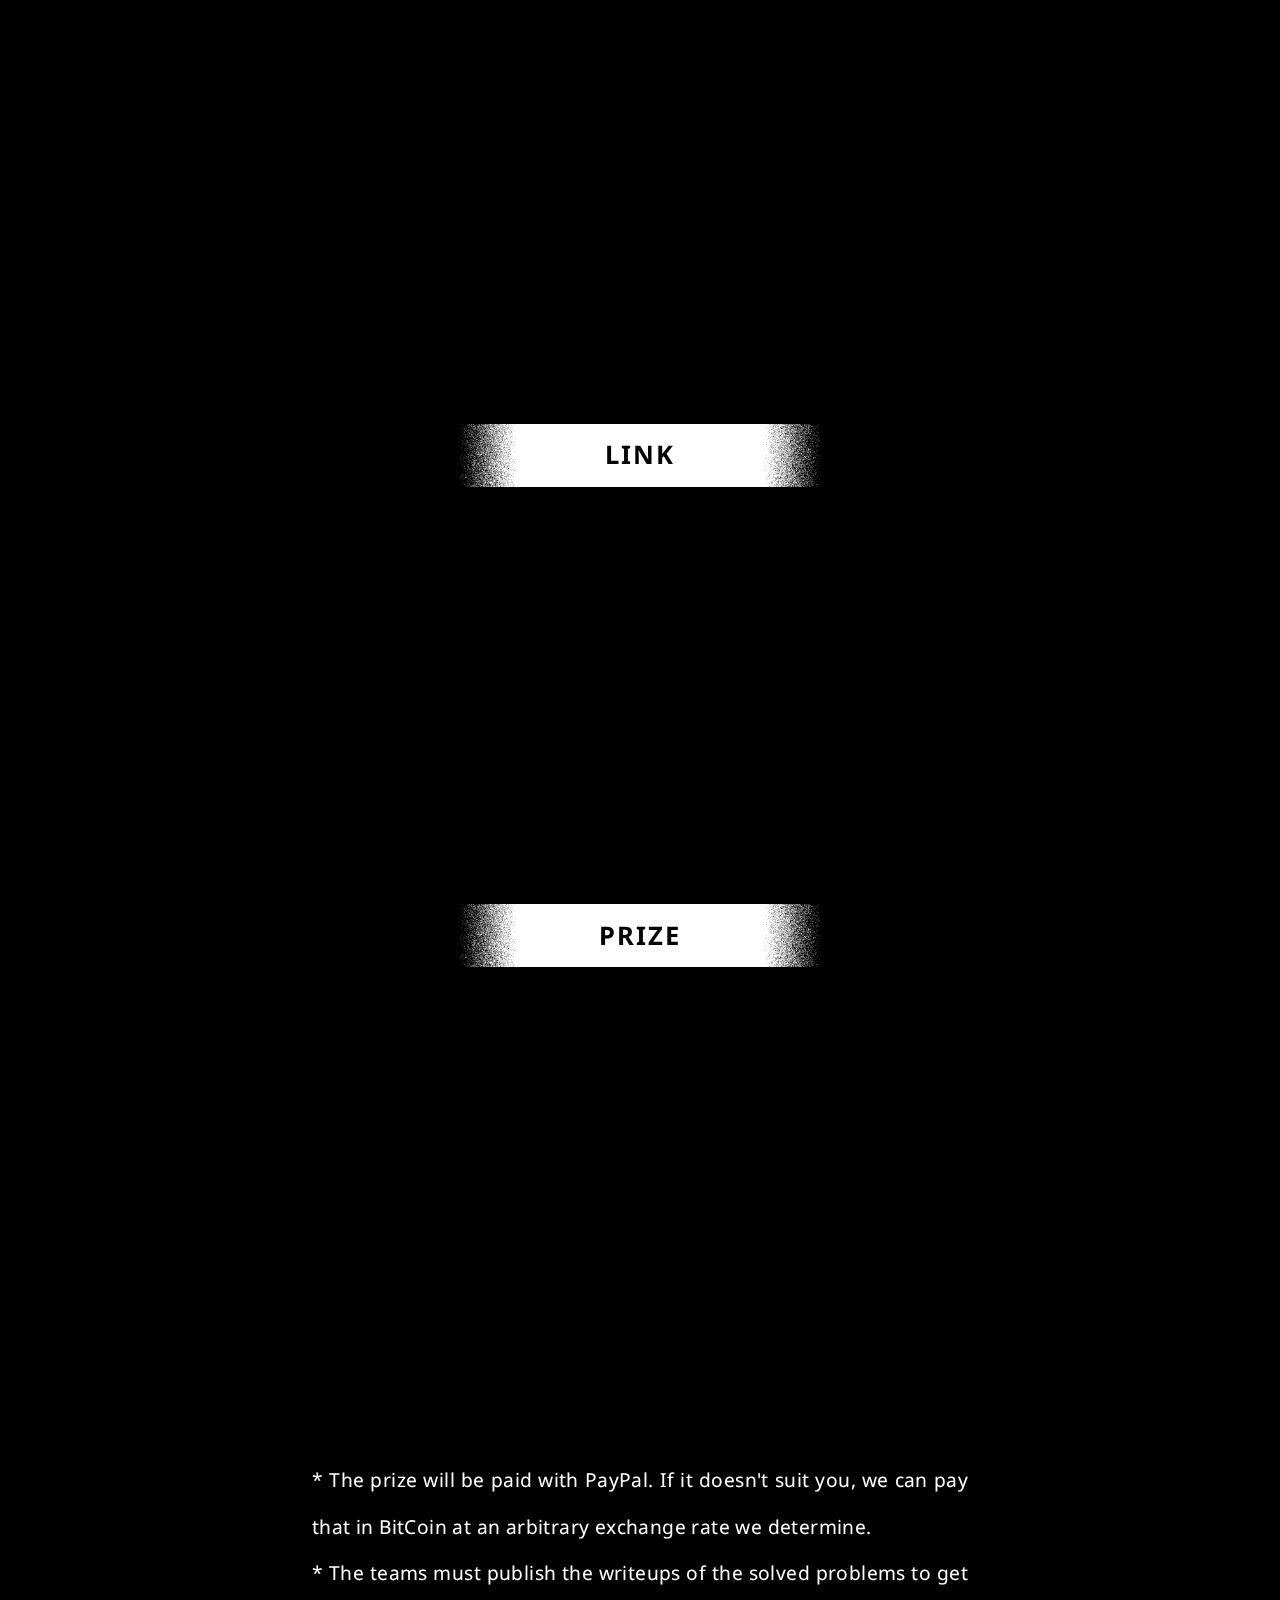
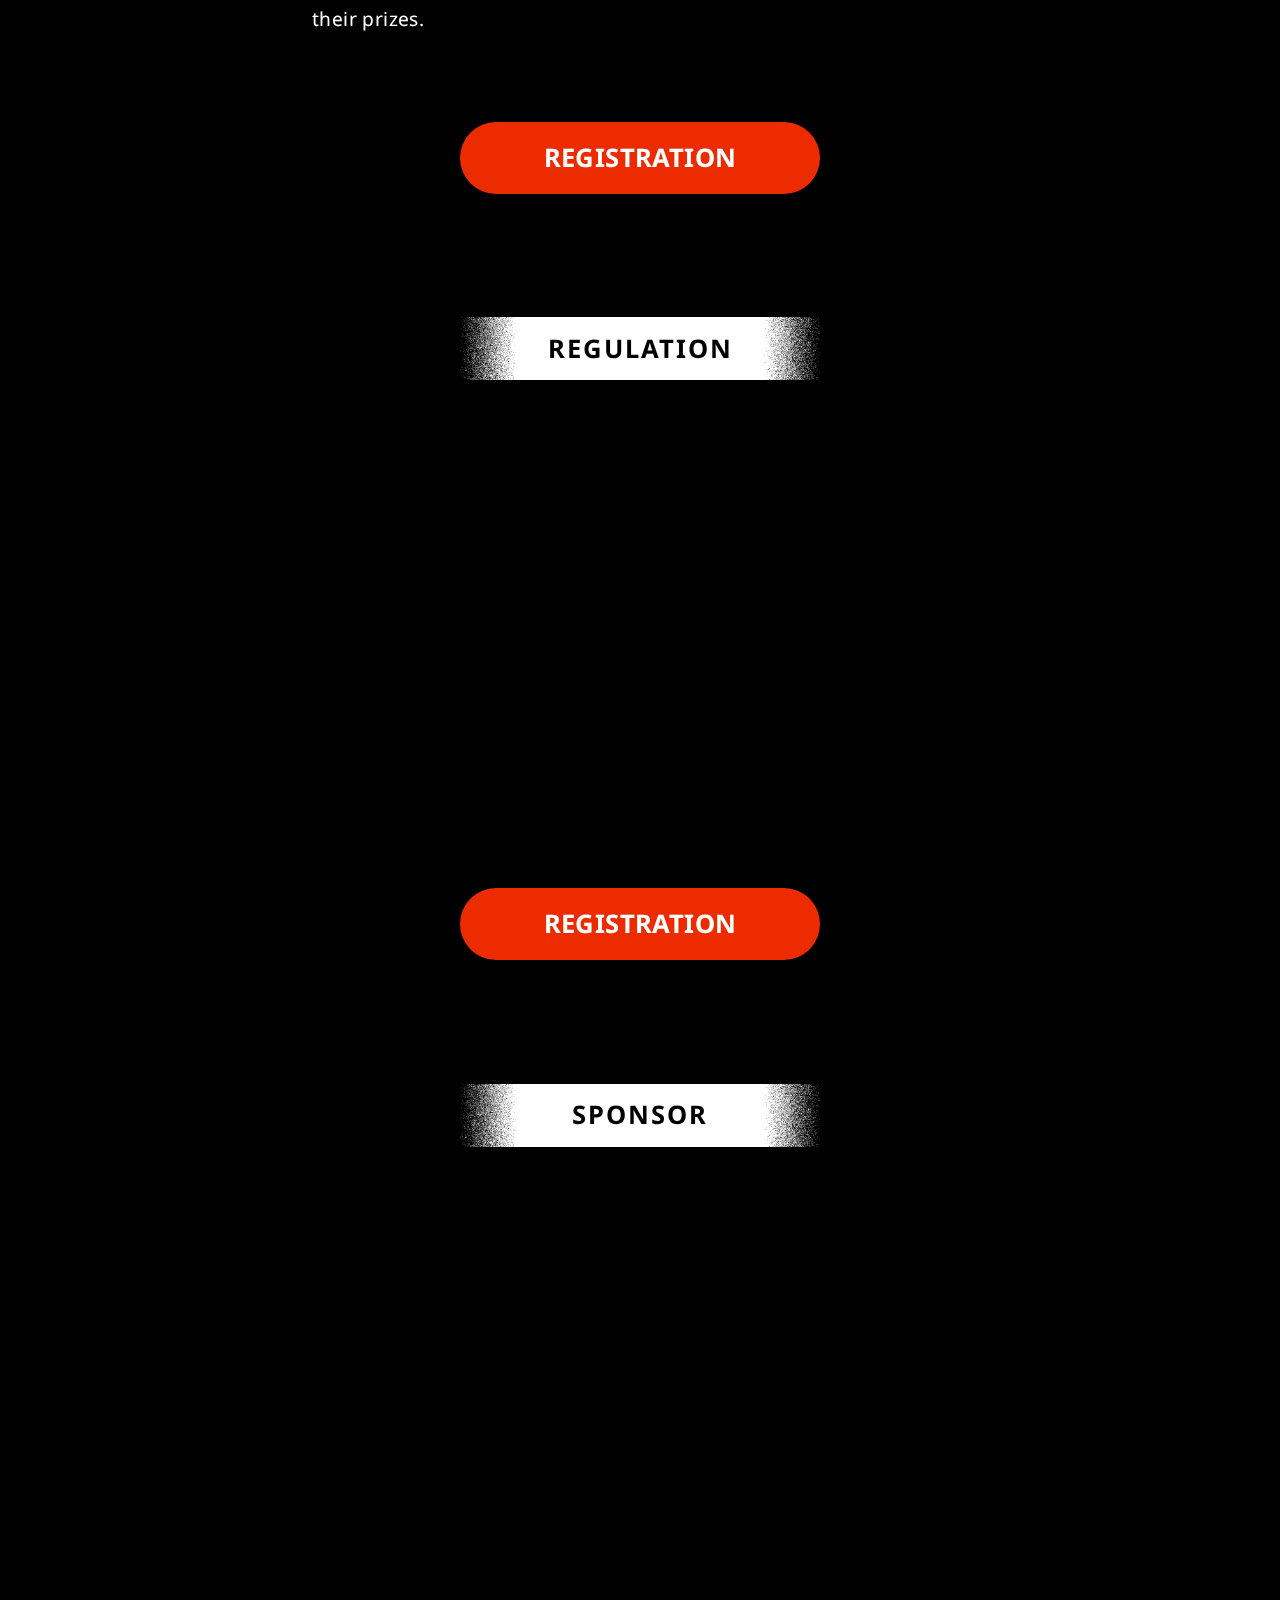
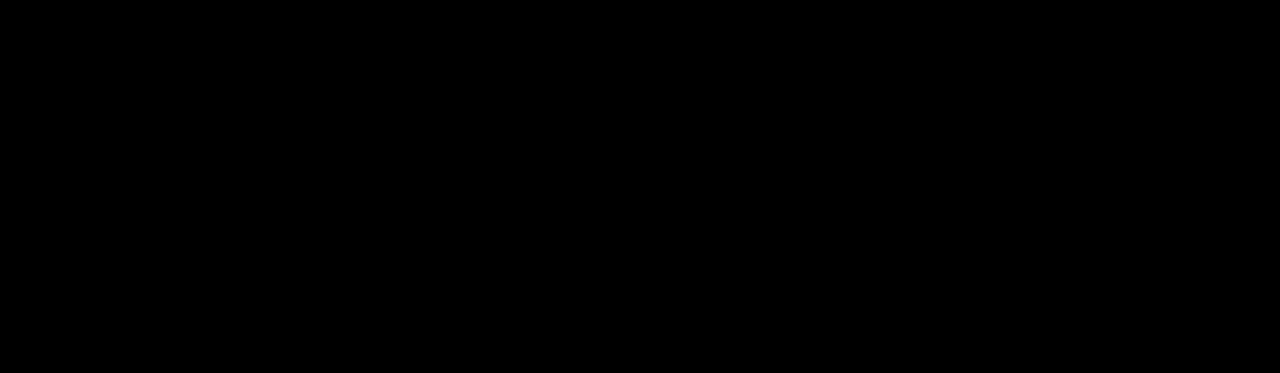
<file: 2020/index.html>
<!DOCTYPE html>
<html lang=en dir="ltr">
  <head>
    <meta charset="utf-8">
    <meta http-equiv="X-UA-Compatible" content="IE=edge">
    <meta name="viewport" content="width=device-width, initial-scale=1.0">
    <meta name="format-detection" content="telephone=no">

    <meta property="og:site_name" content="TSG CTF 2020">
    <meta property="og:title" content="TSG CTF 2020">
    <meta property="og:description" content="TSG CTF is on-line CTF organized by TSG, the official computer society of The University of Tokyo">
    <meta property="og:type" content="website">
    <meta property="og:url" content="https://ctf.tsg.ne.jp/2020">
    <meta property="og:image" content="https://ctf.tsg.ne.jp/2020/images/ogp/ogp.jpg">
    <meta property="fb:app_id" content="1864540247116178" />
    <meta name="twitter:card" content="summary_large_image">
    <meta name="twitter:site" content="https://ctf.tsg.ne.jp/2020">
    <meta name="twitter:image" content="https://ctf.tsg.ne.jp/2020/images/ogp/ogp.jpg">

    <title>TSG CTF 2020</title>
    <meta name="keywords" content="TSG CTF on-line Tokyo univertsity security">
    <meta name="description" content="TSG CTF is on-line CTF organized by TSG, the official computer society of The University of Tokyo">
    <meta name="author" content="TSG">
    <link rel="canonical" href="https://ctf.tsg.ne.jp/2020">
    <link rel="icon" href="favicon.ico">

    <link rel="stylesheet" href="style.css">
    <link rel="stylesheet" href="https://cdnjs.cloudflare.com/ajax/libs/animate.css/3.7.0/animate.min.css">
    <link href="https://fonts.googleapis.com/css?family=Noto+Sans:400,700" rel="stylesheet">
    <link href="https://fonts.googleapis.com/css?family=Source+Code+Pro:600" rel="stylesheet">
    <script src="wow.js"></script>
    <script>
      new WOW().init();
    </script>
  </head>
  <body id="Body">
    <section id="Top">
      <div class="Top_Container">
        <div class="wow fadeInUp">
          <h1>
            <img class="Top_CTFLogo" src="images/tsgctf_logo.svg" alt="TSG CTF">
          </h1>
        </div>
        <div class="wow fadeInUp" data-wow-delay=".5s">
          <h3 class="Top_StartTime">2020.07.11 Sat. 07:00 UTC</h3>
          <img class="Top_BottomArrow" src="images/bottom_arrow.svg" alt="">
          <h3 class="Top_EndTime">2020.07.12 Sun. 07:00 UTC</h3>
          <a class="Common_Register Only_Mobile" href="https://score.ctf.tsg.ne.jp/">REGISTRATION</a>
          <h5 class="Top_OrganizedBy">organized by</h5>
          <h4>
            <a class="Top_Organizer" href="https://tsg.ne.jp/">Theoretical Science Group (TSG)</a>
          </h4>
          <h5 class="Top_SponsoredBy">sponsored by</h5>
          <a href="https://flatt.tech">
            <img class="Common_FlattLogo" src="images/flatt_security_white.png" alt="Flatt SECURITY">
          </a>
          <a class="Common_Register Only_Desktop" href="https://score.ctf.tsg.ne.jp/">REGISTRATION</a>
        </div>
      </div>
      <div class="Top_ScrollArrowWrapper">
        <span class="Top_ScrollText">SCROLL</span>
        <img src="images/scroll_arrow.svg" alt="">
      </div>
    </section>

    <section id="About">
      <div class="Common_Container">
        <h2 class="Common_Heading">ABOUT</h2>
        <p class="wow fadeInUp">
          TSG is the official computer society of The University of Tokyo, and also the name of the CTF team organized by its members.
          <br>
          <a href="https://ctftime.org/event/758">The 1st attempt</a> to hold our own CTF competition was so exciting! Now that we've <em style="font-family: 'Comic Sans MS', cursive;">much very wow such so</em> tuned up, we decided to schedule the second one this year. We promise fun and non-guessy challenges for you!
          <br>
          As a bonus, the greatest team will be awarded a prize with $$$ thanks to <a href="https://flatt.tech/">Flatt Security Inc.</a> Don’t miss it!
        </p>
        <div class="wow fadeInUp">
          <h3>Staff TSG Members</h3>
          <ul class="About_Staffs">
            <li class="About_Staff">
              <a href="https://twitter.com/hakatashi">
                <img class="About_StaffImage" src="images/staff/hakatashi.png" alt="">
                <h5 class="About_StaffName">hakatashi</h5>
              </a>
            </li>
            <li class="About_Staff">
              <a href="https://twitter.com/kcz146">
                <img class="About_StaffImage" src="images/staff/kcz146.png" alt="">
                <h5 class="About_StaffName">kcz146</h5>
              </a>
            </li>
            <li class="About_Staff">
              <a href="https://twitter.com/moratorium08">
                <img class="About_StaffImage" src="images/staff/moratorium08.png" alt="">
                <h5 class="About_StaffName">moratorium08</h5>
              </a>
            </li>
            <li class="About_Staff">
              <a href="https://twitter.com/lmt_swallow">
                <img class="About_StaffImage" src="images/staff/lmt_swallow.png" alt="">
                <h5 class="About_StaffName">lmt_swallow</h5>
              </a>
            </li>
            <li class="About_Staff">
              <a href="https://twitter.com/taiyoslime">
                <img class="About_StaffImage" src="images/staff/taiyoslime.png" alt="">
                <h5 class="About_StaffName">taiyoslime</h5>
              </a>
            </li>
            <li class="About_Staff">
              <a href="https://twitter.com/satos___jp">
                <img class="About_StaffImage" src="images/staff/satos__jp.png" alt="">
                <h5 class="About_StaffName">satos__jp</h5>
              </a>
            </li>
            <li class="About_Staff">
              <a href="https://twitter.com/naan112358">
                <img class="About_StaffImage" src="images/staff/naan112358.png" alt="">
                <h5 class="About_StaffName">naan112358</h5>
              </a>
            </li>
            <li class="About_Staff">
              <a href="https://twitter.com/smallkirby_">
                <img class="About_StaffImage" src="images/staff/smallkirby_.png" alt="">
                <h5 class="About_StaffName">smallkirby_</h5>
              </a>
            </li>
          </ul>
        </div>
      </div>
    </section>

    <section id="Link">
      <div class="Common_Container">
        <h2 class="Common_Heading">LINK</h2>
        <ul class="Link_List wow fadeInUp">
          <li class="Link_ListItem">
            <a href="https://score.ctf.tsg.ne.jp">
              <div class="Link_ListItemImageWrapper">
                <img class="Link_ListItemImage" src="images/link/scoreboard.png" alt="">
              </div>
              <h5>Scoreboard</h5>
            </a>
          </li>
          <li class="Link_ListItem">
            <a href="https://discord.gg/xJn7v62">
              <div class="Link_ListItemImageWrapper">
                <img class="Link_ListItemImage" src="images/link/discord.png" alt="">
              </div>
              <h5>DISCORD</h5>
            </a>
          </li>
          <li class="Link_ListItem">
            <a href="https://twitter.com/tsgctf">
              <div class="Link_ListItemImageWrapper">
                <img class="Link_ListItemImage" src="images/link/twitter_color.png" alt="">
              </div>
              <h5>Official<br>Twitter</h5>
            </a>
          </li>
          <li class="Link_ListItem">
            <a href="https://twitter.com/search?q=%23tsg_ctf">
              <div class="Link_ListItemImageWrapper">
                <img class="Link_ListItemImage" src="images/link/twitter_white.png" alt="">
              </div>
              <h5>#tsg_ctf<br>on Twitter</h5>
            </a>
          </li>
        </ul>
      </div>
    </section>

    <section id="Prize">
      <div class="Common_Container">
        <h2 class="Common_Heading">PRIZE</h2>
        <div class="Prize_First wow fadeInUp">
          <img class="Prize_CupImage" src="images/prize/first.svg" alt="">
          <h1>513.37 USD</h1>
        </div>
        <div class="Prize_SecondThirdWrapper wow fadeInUp">
          <div class="Prize_SecondThird">
            <img class="Prize_CupImage" src="images/prize/second.svg" alt="">
            <h3>213.37 USD</h3>
          </div>
          <div class="Prize_SecondThird">
            <img class="Prize_CupImage" src="images/prize/third.svg" alt="">
            <h3>113.37 USD</h3>
          </div>
        </div>
        <p>
          * The prize will be paid with PayPal. If it doesn't suit you, we can pay that in BitCoin at an arbitrary exchange rate we determine.
          <br>
          * The teams must publish the writeups of the solved problems to get their prizes.
        </p>
        <a class="Common_Register" href="https://score.ctf.tsg.ne.jp">REGISTRATION</a>
      </div>
    </section>

    <section id="Regulation">
      <div class="Common_Container">
        <h2 class="Common_Heading">REGULATION</h2>
        <p class="wow fadeInUp">
          Don’t prevent other teams from having fun.
          <br>
          Don’t share flags or hints, or you’ll be banned.
          <br>
          Don’t attack (e.g. DoS) our infrastructure, or you’ll be banned.
          <br>
          Don’t do automated scanning. It will be considered to be DoS.
          <br>
          The flag format is <span class="Common_Code">TSGCTF{blahblah}</span>, unless otherwise specified.
        </p>
        <div class="Regulation_Contact wow fadeInUp">
          <h3 class="Regulation_SubHeading">Contact</h3>
          <p>
            <b>Twitter:</b><a class="Regulation_ContactLink" href="https://twitter.com/tsgctf">@tsgctf</a>
          </p>
        </div>
        <a class="Common_Register" href="https://score.ctf.tsg.ne.jp">REGISTRATION</a>
      </div>
    </section>

    <section id="Sponsor">
      <div class="Common_Container">
        <h2 class="Common_Heading">SPONSOR</h2>
        <div class="wow fadeInUp">
          <h5 class="Top_SponsoredBy">sponsored by</h5>
        </div>
        <div class="wow fadeInUp">
          <a href="https://flatt.tech">
            <img class="Sponsor_FlattImage" src="images/flatt_image.png" alt="">
          </a>
          <p>
            Flatt Security Inc. is a cyber security startup based in Tokyo, Japan.
            <br>
            We provide security assessments and other cyber security services and have been also developing security software for client companies.
            <br>
            We are hiring engineers. Please contact to <a href="mailto:contact@flatt.tech">contact@flatt.tech</a> or <a href="https://flatt.tech/contact">https://flatt.tech/contact</a>
          </p>
          <a class="Sponsor_LinkToFlatt" href="https://flatt.tech">Official Web</a>
        </div>
      </div>
    </section>
  </body>
</html>
</file>
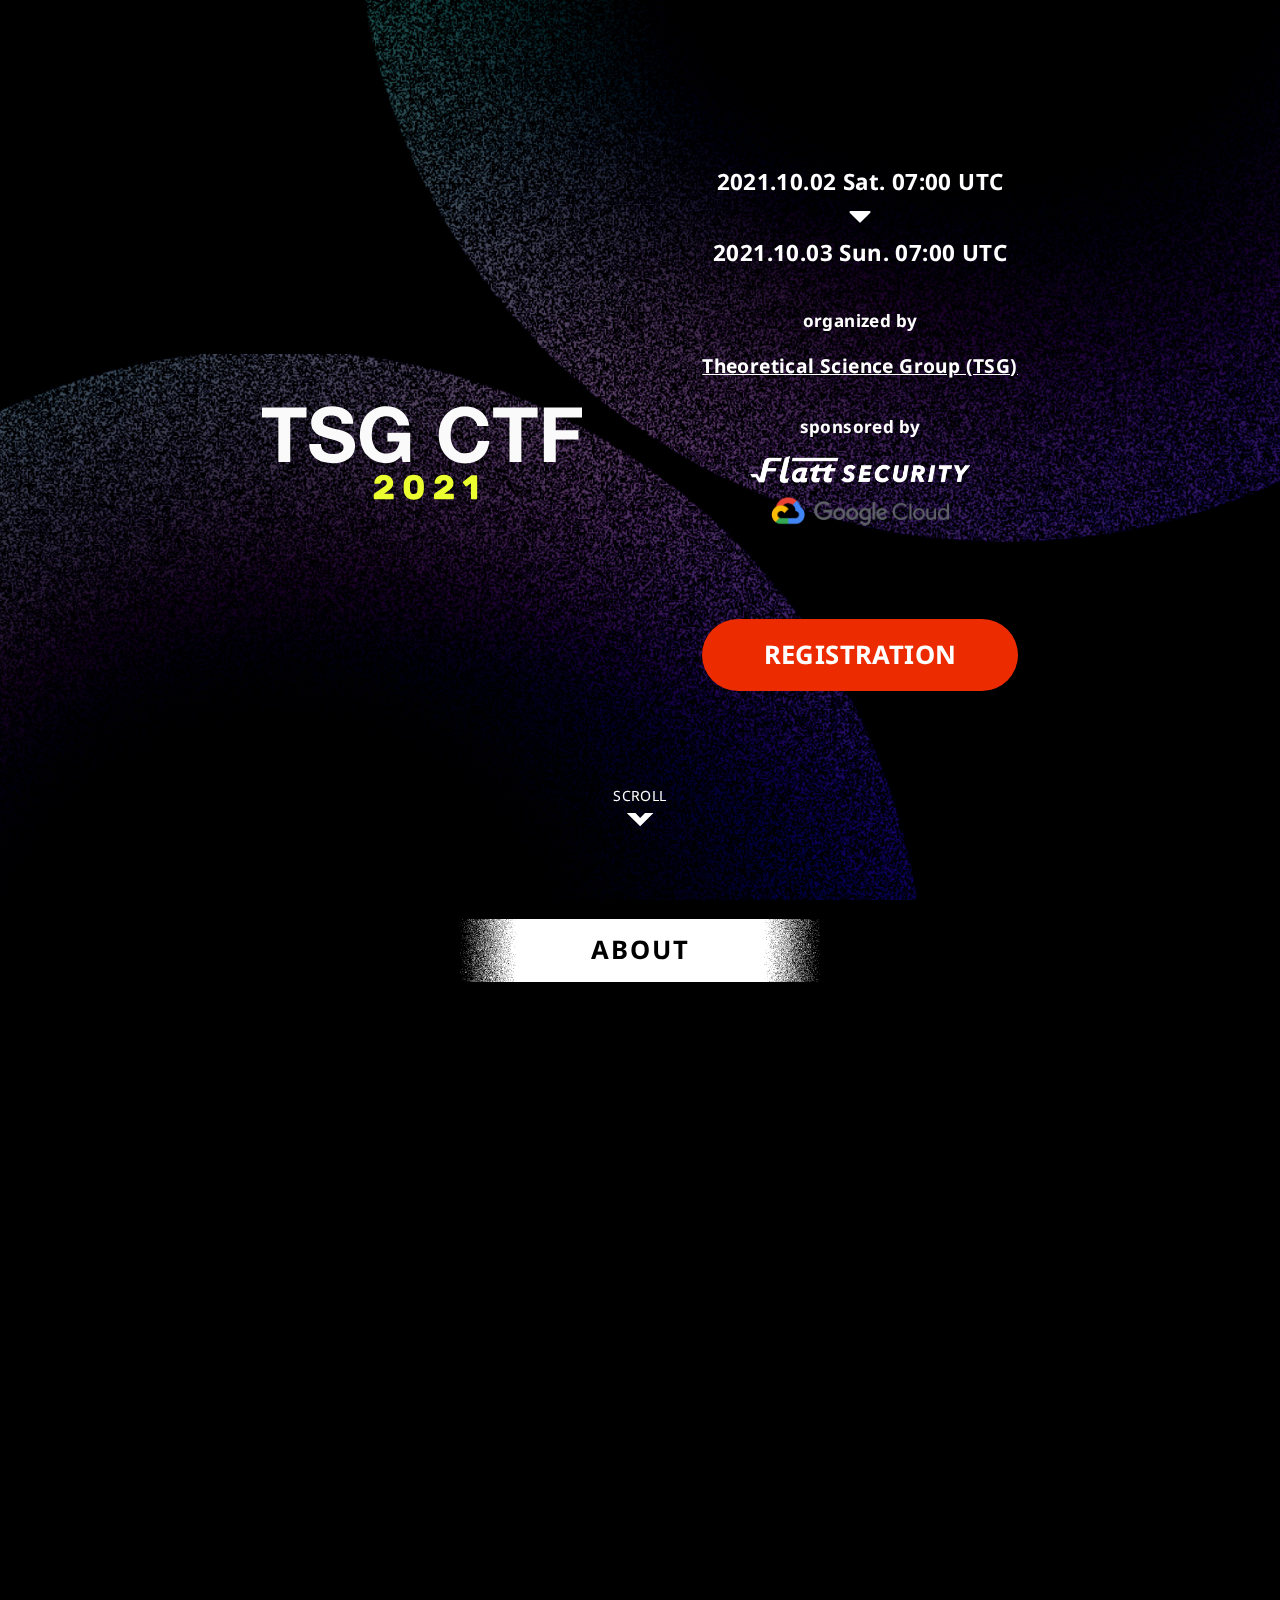
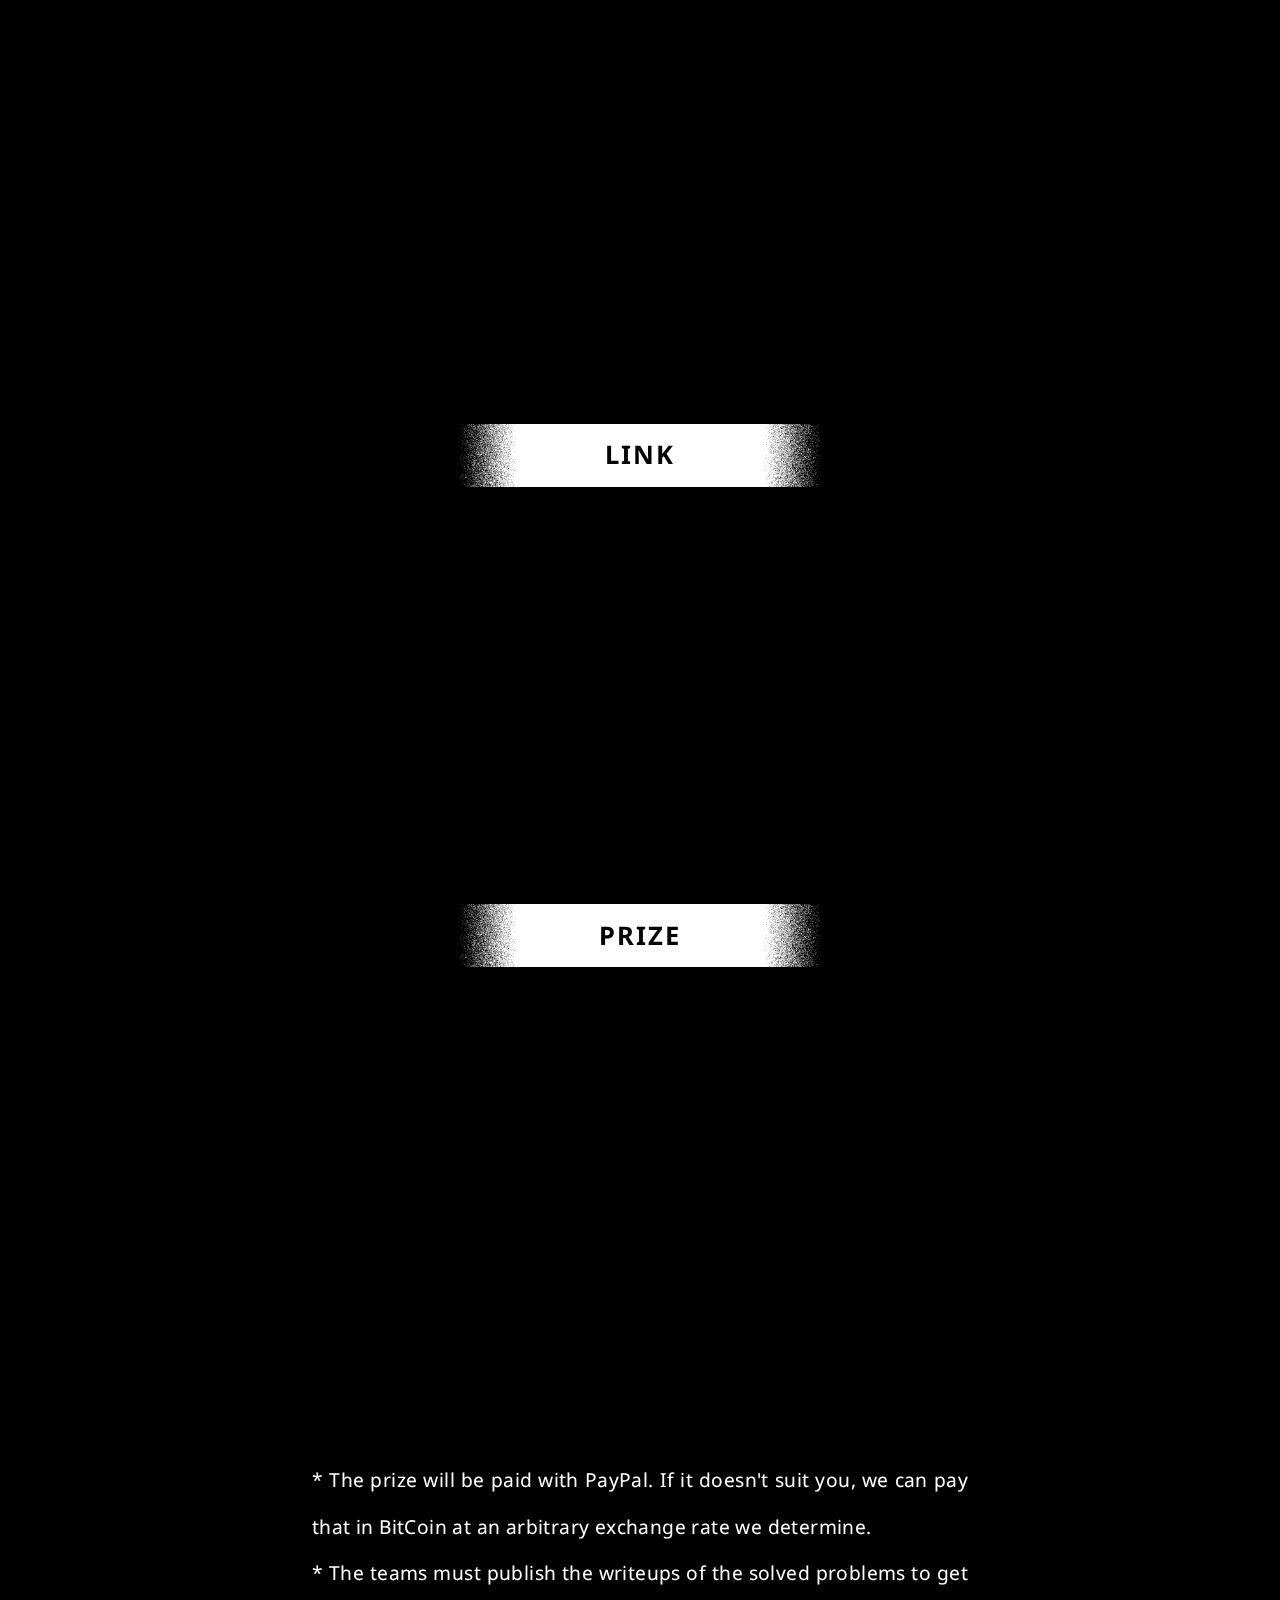
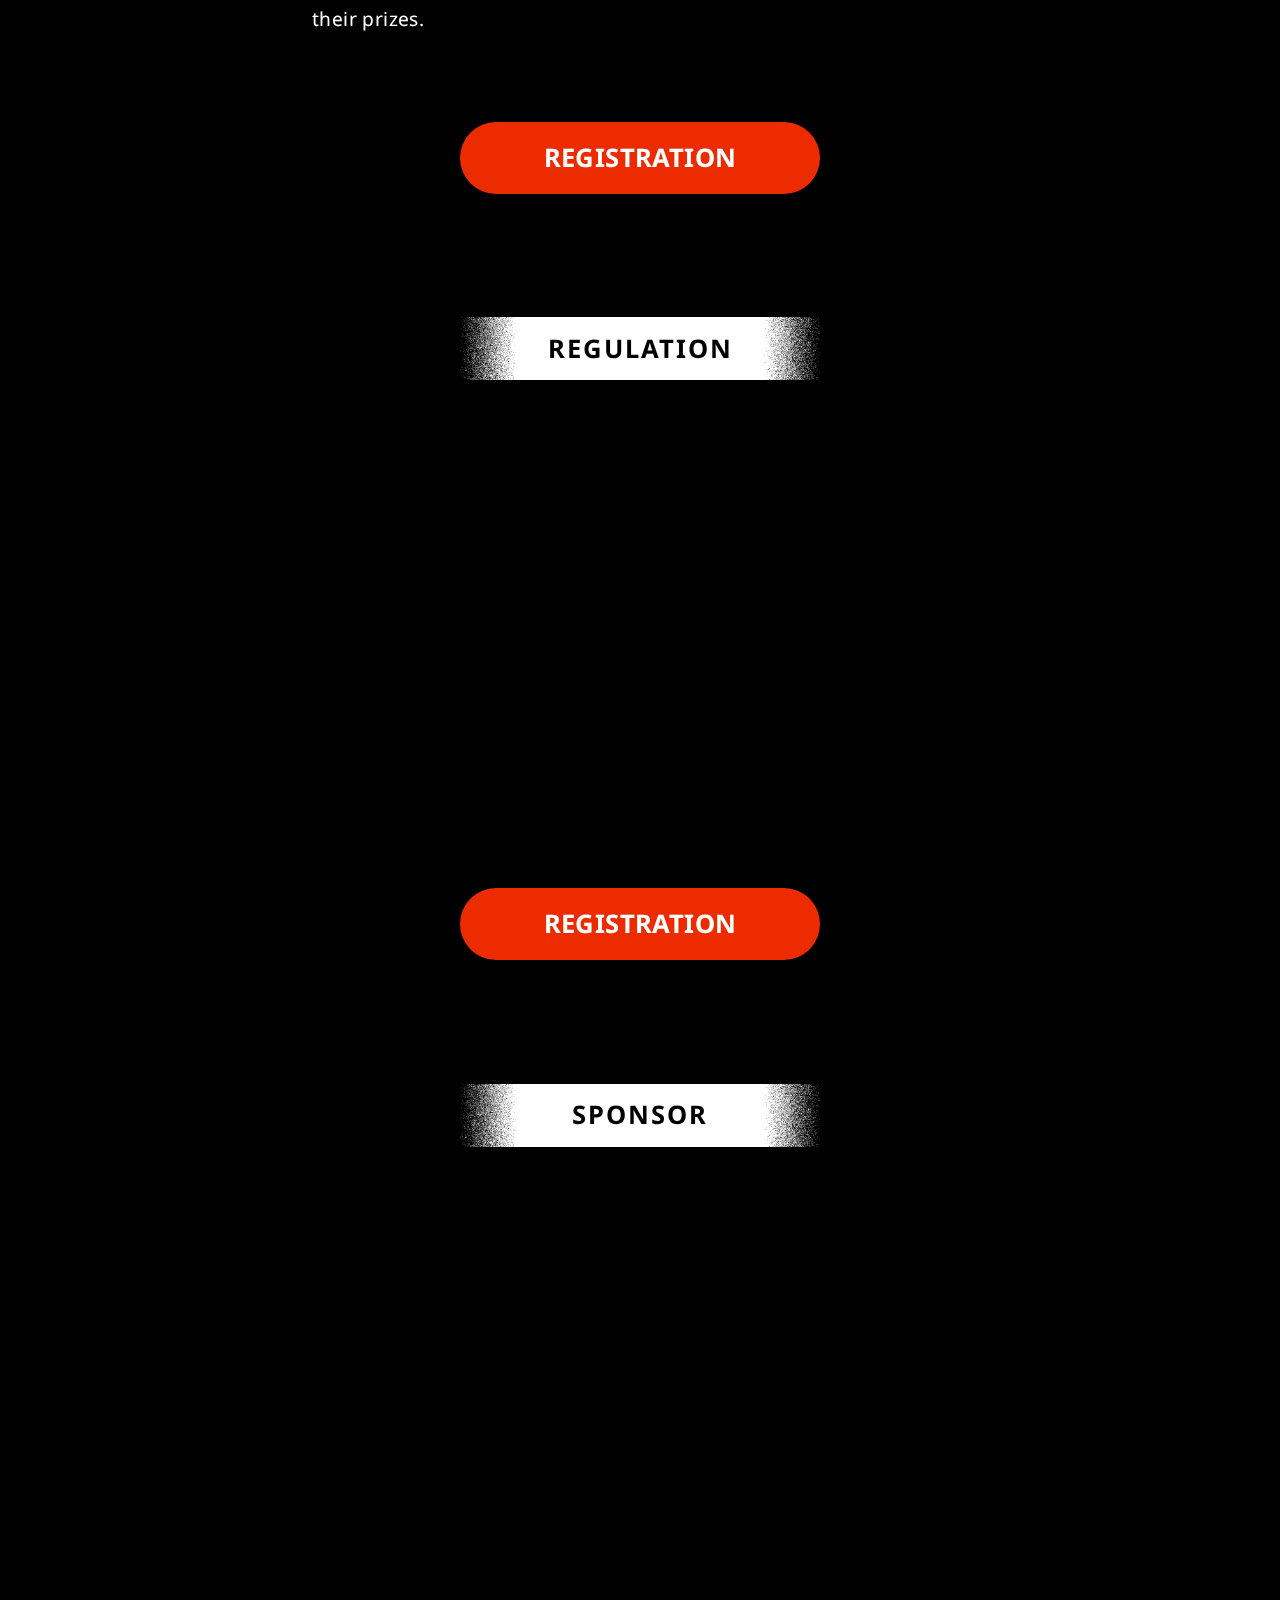
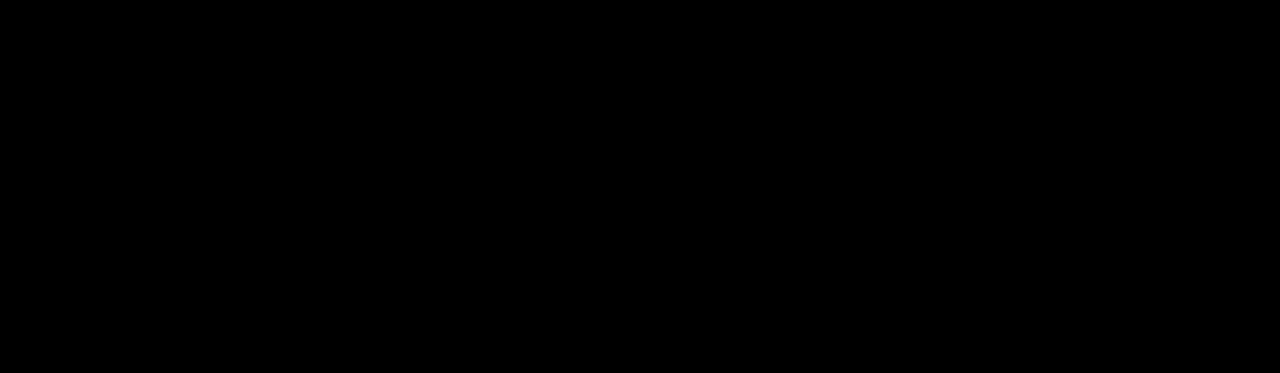
<file: 2021/index.html>
<!DOCTYPE html>
<html lang=en dir="ltr">
  <head>
    <meta charset="utf-8">
    <meta http-equiv="X-UA-Compatible" content="IE=edge">
    <meta name="viewport" content="width=device-width, initial-scale=1.0">
    <meta name="format-detection" content="telephone=no">

    <meta property="og:site_name" content="TSG CTF 2021">
    <meta property="og:title" content="TSG CTF 2021">
    <meta property="og:description" content="TSG CTF is on-line CTF organized by TSG, the official computer society of The University of Tokyo">
    <meta property="og:type" content="website">
    <meta property="og:url" content="https://ctf.tsg.ne.jp/2021">
    <meta property="og:image" content="https://ctf.tsg.ne.jp/2021/images/ogp/ogp.jpg">
    <meta property="fb:app_id" content="1864540247116178" />
    <meta name="twitter:card" content="summary_large_image">
    <meta name="twitter:site" content="https://ctf.tsg.ne.jp/2021">
    <meta name="twitter:image" content="https://ctf.tsg.ne.jp/2021/images/ogp/ogp.jpg">

    <title>TSG CTF 2021</title>
    <meta name="keywords" content="TSG CTF on-line Tokyo univertsity security">
    <meta name="description" content="TSG CTF is on-line CTF organized by TSG, the official computer society of The University of Tokyo">
    <meta name="author" content="TSG">
    <link rel="canonical" href="https://ctf.tsg.ne.jp/2021">
    <link rel="icon" href="favicon.ico">

    <link rel="stylesheet" href="style.css">
    <link rel="stylesheet" href="https://cdnjs.cloudflare.com/ajax/libs/animate.css/3.7.0/animate.min.css">
    <link href="https://fonts.googleapis.com/css?family=Noto+Sans:400,700" rel="stylesheet">
    <link href="https://fonts.googleapis.com/css?family=Source+Code+Pro:600" rel="stylesheet">
    <script src="wow.js"></script>
    <script>
      new WOW().init();
    </script>
  </head>
  <body id="Body">
    <section id="Top">
      <div class="Top_Container">
        <div class="wow fadeInUp">
          <h1>
            <img class="Top_CTFLogo" src="images/tsgctf_logo.svg" alt="TSG CTF">
          </h1>
        </div>
        <div class="wow fadeInUp" data-wow-delay=".5s">
          <h3 class="Top_StartTime">2021.10.02 Sat. 07:00 UTC</h3>
          <img class="Top_BottomArrow" src="images/bottom_arrow.svg" alt="">
          <h3 class="Top_EndTime">2021.10.03 Sun. 07:00 UTC</h3>
          <a class="Common_Register Only_Mobile" href="https://score.ctf.tsg.ne.jp/">REGISTRATION</a>
          <h5 class="Top_OrganizedBy">organized by</h5>
          <h4>
            <a class="Top_Organizer" href="https://tsg.ne.jp/">Theoretical Science Group (TSG)</a>
          </h4>
          <h5 class="Top_SponsoredBy">sponsored by</h5>
          <a href="https://flatt.tech">
            <img class="Common_FlattLogo" src="images/flatt_security_white.png" alt="Flatt SECURITY">
          </a>
          <a href="https://g.co/cloud">
            <img class="Common_FlattLogo" src="images/google_cloud.png" alt="Google Cloud">
          </a>
          <a class="Common_Register Only_Desktop" href="https://score.ctf.tsg.ne.jp/">REGISTRATION</a>
        </div>
      </div>
      <div class="Top_ScrollArrowWrapper">
        <span class="Top_ScrollText">SCROLL</span>
        <img src="images/scroll_arrow.svg" alt="">
      </div>
    </section>

    <section id="About">
      <div class="Common_Container">
        <h2 class="Common_Heading">ABOUT</h2>
        <p class="wow fadeInUp">
          TSG is the official computer society of The University of Tokyo, and also the name of the CTF team organized by its members.
          <br>
          <a href="https://ctftime.org/event/758">The 1st</a> and <a href="https://ctftime.org/event/1004">the 2nd</a> attempts to hold our own CTF competitions were so exciting! Now that we've <em style="font-family: 'Comic Sans MS', cursive;">much very wow such so</em> tuned up, we decided to schedule the third one this year. We promise fun and non-guessy challenges for you!
          <br>
          As a bonus, the greatest teams will be awarded a prize with $$$ thanks to <a href="https://flatt.tech/">Flatt Security Inc.</a> Don’t miss it!
        </p>
        <div class="wow fadeInUp">
          <h3>TSG CTF Staffs</h3>
          <ul class="About_Staffs">
            <li class="About_Staff">
              <a href="https://twitter.com/hakatashi">
                <img class="About_StaffImage" src="images/staff/hakatashi.png" alt="">
                <h5 class="About_StaffName">hakatashi</h5>
              </a>
            </li>
            <li class="About_Staff">
              <a href="https://twitter.com/moratorium08">
                <img class="About_StaffImage" src="images/staff/moratorium08.png" alt="">
                <h5 class="About_StaffName">moratorium08</h5>
              </a>
            </li>
            <li class="About_Staff">
              <a href="https://twitter.com/naan112358">
                <img class="About_StaffImage" src="images/staff/naan112358.png" alt="">
                <h5 class="About_StaffName">naan112358</h5>
              </a>
            </li>
            <li class="About_Staff">
              <a href="https://twitter.com/m1kit">
                <img class="About_StaffImage" src="images/staff/m1kit.png" alt="">
                <h5 class="About_StaffName">m1kit</h5>
              </a>
            </li>
            <li class="About_Staff">
              <a href="https://twitter.com/lmt_swallow">
                <img class="About_StaffImage" src="images/staff/lmt_swallow.png" alt="">
                <h5 class="About_StaffName">lmt_swallow</h5>
              </a>
            </li>
            <li class="About_Staff">
              <a href="https://twitter.com/smallkirby">
                <img class="About_StaffImage" src="images/staff/smallkirby.png" alt="">
                <h5 class="About_StaffName">smallkirby</h5>
              </a>
            </li>
            <li class="About_Staff">
              <a href="https://twitter.com/kcz146">
                <img class="About_StaffImage" src="images/staff/kcz146.png" alt="">
                <h5 class="About_StaffName">kcz146</h5>
              </a>
            </li>
          </ul>
        </div>
      </div>
    </section>

    <section id="Link">
      <div class="Common_Container">
        <h2 class="Common_Heading">LINK</h2>
        <ul class="Link_List wow fadeInUp">
          <li class="Link_ListItem">
            <a href="https://score.ctf.tsg.ne.jp">
              <div class="Link_ListItemImageWrapper">
                <img class="Link_ListItemImage" src="images/link/scoreboard.png" alt="">
              </div>
              <h5>Scoreboard</h5>
            </a>
          </li>
          <li class="Link_ListItem">
            <a href="https://discord.gg/xJn7v62">
              <div class="Link_ListItemImageWrapper">
                <img class="Link_ListItemImage" src="images/link/discord.png" alt="">
              </div>
              <h5>DISCORD</h5>
            </a>
          </li>
          <li class="Link_ListItem">
            <a href="https://twitter.com/tsgctf">
              <div class="Link_ListItemImageWrapper">
                <img class="Link_ListItemImage" src="images/link/twitter_color.png" alt="">
              </div>
              <h5>Official<br>Twitter</h5>
            </a>
          </li>
          <li class="Link_ListItem">
            <a href="https://twitter.com/search?q=%23tsg_ctf">
              <div class="Link_ListItemImageWrapper">
                <img class="Link_ListItemImage" src="images/link/twitter_white.png" alt="">
              </div>
              <h5>#tsg_ctf<br>on Twitter</h5>
            </a>
          </li>
        </ul>
      </div>
    </section>

    <section id="Prize">
      <div class="Common_Container">
        <h2 class="Common_Heading">PRIZE</h2>
        <div class="Prize_First wow fadeInUp">
          <img class="Prize_CupImage" src="images/prize/first.svg" alt="">
          <h1>513.37 USD</h1>
        </div>
        <div class="Prize_SecondThirdWrapper wow fadeInUp">
          <div class="Prize_SecondThird">
            <img class="Prize_CupImage" src="images/prize/second.svg" alt="">
            <h3>213.37 USD</h3>
          </div>
          <div class="Prize_SecondThird">
            <img class="Prize_CupImage" src="images/prize/third.svg" alt="">
            <h3>113.37 USD</h3>
          </div>
        </div>
        <p>
          * The prize will be paid with PayPal. If it doesn't suit you, we can pay that in BitCoin at an arbitrary exchange rate we determine.
          <br>
          * The teams must publish the writeups of the solved problems to get their prizes.
        </p>
        <a class="Common_Register" href="https://score.ctf.tsg.ne.jp">REGISTRATION</a>
      </div>
    </section>

    <section id="Regulation">
      <div class="Common_Container">
        <h2 class="Common_Heading">REGULATION</h2>
        <p class="wow fadeInUp">
          Don’t prevent other teams from having fun.
          <br>
          Don’t share flags or hints, or you’ll be banned.
          <br>
          Don’t attack (e.g. DoS) our infrastructure, or you’ll be banned.
          <br>
          Don’t do automated scanning. It will be considered to be DoS.
          <br>
          The flag format is <span class="Common_Code">TSGCTF{blahblah}</span>, unless otherwise specified.
        </p>
        <div class="Regulation_Contact wow fadeInUp">
          <h3 class="Regulation_SubHeading">Contact</h3>
          <p>
            <b>Twitter:</b><a class="Regulation_ContactLink" href="https://twitter.com/tsgctf">@tsgctf</a>
          </p>
        </div>
        <a class="Common_Register" href="https://score.ctf.tsg.ne.jp">REGISTRATION</a>
      </div>
    </section>

    <section id="Sponsor">
      <div class="Common_Container">
        <h2 class="Common_Heading">SPONSOR</h2>
        <div class="wow fadeInUp">
          <h5 class="Top_SponsoredBy">sponsored by</h5>
        </div>
        <div class="wow fadeInUp">
          <a href="https://flatt.tech">
            <img class="Sponsor_FlattImage" src="images/flatt_image.png" alt="">
          </a>
          <p>
            Flatt Security Inc. is a cyber security startup based in Tokyo, Japan.
            <br>
            We provide security assessments and other cyber security services and have been also developing security software for client companies.
            <br>
            We are hiring engineers. Please contact to <a href="mailto:contact@flatt.tech">contact@flatt.tech</a> or <a href="https://flatt.tech/contact">https://flatt.tech/contact</a>
          </p>
          <a class="Sponsor_LinkToFlatt" href="https://flatt.tech">Official Web</a>
        </div>
      </div>
    </section>
  </body>
</html>
</file>
<file: style.css>
* {
  box-sizing: border-box;
  color: #fff;
  font-family: 'Noto Sans', sans-serif;
  letter-spacing: 0.4px;
  text-align: center;
}

html {
  font-size: 62.5%;
}

@media (min-width: 768px) {
  html {
    font-size: 70%;
  }
}

@media (min-width: 1024px) {
  html {
    font-size: 80%;
  }
}

section {
  padding: 60px 0;
}

h1, h2, h3, h4, h5 {
  font-weight: bold;
  line-height: 1.6;
  margin: 0 auto;
}

h1 {
  font-size: 2.5rem;
}

h2 {
  font-size: 2rem;
}

h3 {
  font-size: 1.75rem;
}

h4 {
  font-size: 1.5rem;
}

h5 {
  font-size: 1.33rem;
}

p {
  font-size: 1.5rem;
  line-height: 2.4;
  margin: 0 auto 64px;
  text-align: justify;
}

p > a {
  text-decoration: underline;
}

a {
  text-decoration: none;
}

a:not(.Disabled):hover {
  opacity: .8;
  transition: .3s;
}

ul {
  padding-left: 0;
}

li {
  list-style: none;
}

#Body {
  background-color: #000;
  margin: 0;
  padding: 0;
  position: relative;
  z-index: -2;
}

#Body::before {
  background-image: url('images/main_bg_2024.jpg');
  background-position: center;
  background-repeat: no-repeat;
  background-size: cover;
  bottom: 0;
  content: "";
  display: block;
  left: 0;
  opacity: .8;
  position: fixed;
  right: 0;
  top: 0;
  z-index: -1;
}

@media(max-width: 768px) {
  #Body::before {
    background-size: 160%;
  }
}

#Top {
  align-items: center;
  display: flex;
  min-height: 95vh;
  padding: 0;
  position: relative;
}

.Top_Container {
  margin: 0 auto;
}

@media(min-width: 1024px) {
  .Top_Container {
    align-items: center;
    display: flex;
    max-width: 900px;
  }
}

.Top_CTFLogo {
  margin: 96px auto 32px;
}

@media(min-width: 1024px) {
  .Top_CTFLogo {
    margin-right: 120px;
    width: 320px;
  }
}

.Top_BottomArrow {
  margin: 12px auto 8px;
}

.Top_OrganizedBy {
  margin: 36px auto 16px;
}

.Top_Organizer {
  color: #fff;
  display: inline-block;
  text-decoration: underline;
}

.Top_SponsoredBy {
  margin: 32px auto 16px;
}

.Top_ScrollArrowWrapper {
  display: none;
}

@media (min-width: 1024px) {
  .Top_ScrollArrowWrapper {
    bottom: 24px;
    display: block;
    left: 50%;
    margin-left: -30px;
    position: absolute;
    width: 60px;
  }
}

.Top_ScrollText {
  display: block;
  font-size: 1.1rem;
  margin-bottom: 8px;
}

.About_Staffs {
  display: flex;
  flex-wrap: wrap;
  justify-content: center;
  margin: 32px auto;
  max-width: 700px;
  width: 100%;
}

.About_Staff {
  padding: 0 4%;
  width: 25%;
}

@media (max-width: 350px) {
  .About_Staff {
    padding: 0 2.5%;
  }
}

.About_StaffImage {
  width: 100%;
}

.About_StaffName {
  margin: 8px auto 24px;
}

.Link_List {
  display: flex;
  flex-wrap: wrap;
  justify-content: center;
  margin: 32px auto;
  width: 100%;
}

.Link_ListItem {
  margin: 5% 10%;
  width: 30%;
}

.Link_ListItem.Disabled {
  opacity: 0.3;
}

@media(min-width: 1024px) {
  .Link_ListItem {
    margin: 5%;
    width: 15%;
  }
}

.Link_ListItemImageWrapper {
  align-items: center;
  background-image: url('images/link/dither_circle.png');
  background-position: top;
  background-repeat: no-repeat;
  background-size: contain;
  display: flex;
  justify-content: center;
  margin-bottom: 8px;
  transition: .3s;
  width: 100%;
}

.Link_ListItemImageWrapper::after {
  content: "";
  display: block;
  padding-top: 100%;
  width: 100%;
}

.Link_ListItemImageWrapper:hover {
  margin: -7.5% 0 0 -7.5%;
  position: relative;
  width: 115%;
}

.Link_ListItemImage {
  display: block;
  margin-left: 25%;
  width: 50%;
}

.Prize_First {
  margin: 64px auto 48px;
  width: 75%;
}

.Prize_CupImage {
  margin-bottom: 8px;
  width: 30%;
}

.Prize_SecondThirdWrapper {
  display: flex;
  margin-bottom: 48px;
}

.Prize_SecondThird {
  width: 50%;
}

.Regulation_Contact {
  text-align: left;
}

.Regulation_SubHeading {
  margin-bottom: 16px;
  text-align: left;
}

.Regulation_ContactLink {
  font-weight: normal;
  margin-left: 16px;
  text-decoration: underline;
}

.Sponsor_FlattLogo {
  margin: 72px auto 24px;
}

.Sponsor_FlattImage {
  margin: 16px auto 32px;
  width: 100%;
}

.Sponsor_LinkToFlatt {
  background-color: #fff;
  border-radius: 30px;
  color: #000;
  display: block;
  font-size: 1.75rem;
  height: 60px;
  line-height: 60px;
  margin: 32px auto 0;
  max-width: 360px;
  text-decoration: none;
}

@media (min-width: 768px) {
  .Sponsor_LinkToFlatt {
    border-radius: 36px;
    height: 72px;
    line-height: 72px;
  }
}

.Common_Container {
  margin: 0 auto;
  max-width: 720px;
  padding: 0 32px;
  width: 100%;
}

.Common_FlattLogo {
  display: block;
  margin: 0 auto;
  max-width: 300px;
  width: 70%;
}

.Common_Register {
  background-color: #ec2c00;
  border-radius: 30px;
  color: #fff;
  display: block;
  font-size: 2rem;
  font-weight: bold;
  height: 60px;
  line-height: 60px;
  margin: 32px auto 0;
  max-width: 360px;
  text-decoration: none;
}

.Common_Register.Disabled {
  background-color: dimgray;
  font-size: 1.2rem;
  opacity: 0.8;
}

@media (min-width: 768px) {
  .Common_Register {
    border-radius: 36px;
    height: 72px;
    line-height: 72px;
    margin-top: 80px;
  }
}

.Common_Heading {
  background-image: url('images/heading_bg.png');
  background-position: center;
  background-repeat: no-repeat;
  background-size: contain;
  color: #000;
  height: 70px;
  letter-spacing: 2px;
  line-height: 70px;
  margin: 0 auto 32px;
  max-width: 360px;
}

.Common_Code {
  background-color: #fff;
  border: 1px solid #f2f2f2;
  border-radius: 4px;
  color: #ec2c00;
  font-family: 'Source Code Pro', monospace;
  font-size: 80%;
  letter-spacing: 1px;
  margin: 0 4px;
  padding: 4px 8px;
}

.Only_Desktop {
  display: none;
}

@media(min-width: 1024px) {
  .Only_Mobile {
    display: none;
  }

  .Only_Desktop {
    display: block;
  }
}
</file>
<file: 2019/style.css>
* {
  box-sizing: border-box;
  color: #fff;
  font-family: 'Noto Sans', sans-serif;
  letter-spacing: 0.4px;
  text-align: center;
}

html {
  font-size: 62.5%;
}

@media (min-width: 768px) {
  html {
    font-size: 70%;
  }
}

@media (min-width: 1024px) {
  html {
    font-size: 80%;
  }
}

section {
  padding: 60px 0;
}

h1, h2, h3, h4, h5 {
  font-weight: bold;
  line-height: 1.6;
  margin: 0 auto;
}

h1 {
  font-size: 2.5rem;
}

h2 {
  font-size: 2rem;
}

h3 {
  font-size: 1.75rem;
}

h4 {
  font-size: 1.5rem;
}

h5 {
  font-size: 1.33rem;
}

p {
  font-size: 1.5rem;
  line-height: 2.4;
  margin: 0 auto 64px;
  text-align: justify;
}

a {
  text-decoration: none;
}

a:not(.Disabled):hover {
  opacity: .8;
  transition: .3s;
}

ul {
  padding-left: 0;
}

li {
  list-style: none;
}

#Body {
  background-color: #000;
  margin: 0;
  padding: 0;
  position: relative;
  z-index: -2;
}

#Body::before {
  background-image: url('images/main_bg.jpg');
  background-position: center;
  background-repeat: no-repeat;
  background-size: cover;
  bottom: 0;
  content: "";
  display: block;
  left: 0;
  opacity: .8;
  position: fixed;
  right: 0;
  top: 0;
  z-index: -1;
}

@media(max-width: 768px) {
  #Body::before {
    background-size: 160%;
  }
}

#Top {
  align-items: center;
  display: flex;
  min-height: 95vh;
  padding: 0;
  position: relative;
}

.Top_Container {
  margin: 0 auto;
}

@media(min-width: 1024px) {
  .Top_Container {
    align-items: center;
    display: flex;
    max-width: 900px;
  }
}

.Top_CTFLogo {
  margin: 96px auto 32px;
}

@media(min-width: 1024px) {
  .Top_CTFLogo {
    margin-right: 120px;
    width: 320px;
  }
}

.Top_BottomArrow {
  margin: 12px auto 8px;
}

.Top_OrganizedBy {
  margin: 36px auto 16px;
}

.Top_Organizer {
  color: #fff;
  display: inline-block;
  text-decoration: underline;
}

.Top_SponsoredBy {
  margin: 32px auto 16px;
}

.Top_ScrollArrowWrapper {
  display: none;
}

@media (min-width: 1024px) {
  .Top_ScrollArrowWrapper {
    bottom: 24px;
    display: block;
    left: 50%;
    margin-left: -30px;
    position: absolute;
    width: 60px;
  }
}

.Top_ScrollText {
  display: block;
  font-size: 1.1rem;
  margin-bottom: 8px;
}

.About_Staffs {
  display: flex;
  flex-wrap: wrap;
  justify-content: center;
  margin: 32px auto;
  max-width: 500px;
  width: 100%;
}

.About_Staff {
  padding: 0 5%;
  width: 33%;
}

@media (max-width: 350px) {
  .About_Staff {
    padding: 0 2.5%;
  }
}

.About_StaffImage {
  width: 100%;
}

.About_StaffName {
  margin: 8px auto 24px;
}

.Link_List {
  display: flex;
  flex-wrap: wrap;
  justify-content: center;
  margin: 32px auto;
  width: 100%;
}

.Link_ListItem {
  margin: 5% 10%;
  width: 30%;
}

.Link_ListItem.Disabled {
  opacity: 0.3;
}

@media(min-width: 1024px) {
  .Link_ListItem {
    margin: 5%;
    width: 15%;
  }
}

.Link_ListItemImageWrapper {
  align-items: center;
  background-image: url('images/link/dither_circle.png');
  background-position: top;
  background-repeat: no-repeat;
  background-size: contain;
  display: flex;
  justify-content: center;
  margin-bottom: 8px;
  transition: .3s;
  width: 100%;
}

.Link_ListItemImageWrapper::after {
  content: "";
  display: block;
  padding-top: 100%;
  width: 100%;
}

.Link_ListItemImageWrapper:hover {
  margin: -7.5% 0 0 -7.5%;
  position: relative;
  width: 115%;
}

.Link_ListItemImage {
  display: block;
  margin-left: 25%;
  width: 50%;
}

.Prize_First {
  margin: 64px auto 48px;
  width: 75%;
}

.Prize_CupImage {
  margin-bottom: 8px;
  width: 30%;
}

.Prize_SecondThirdWrapper {
  display: flex;
  margin-bottom: 48px;
}

.Prize_SecondThird {
  width: 50%;
}

.Regulation_Contact {
  text-align: left;
}

.Regulation_SubHeading {
  margin-bottom: 16px;
  text-align: left;
}

.Regulation_ContactLink {
  font-weight: normal;
  margin-left: 16px;
  text-decoration: underline;
}

.Sponsor_FlattLogo {
  margin: 72px auto 24px;
}

.Sponsor_FlattImage {
  margin: 48px auto 32px;
  max-width: 500px;
  width: 100%;
}

.Sponsor_LinkToFlatt {
  background-color: #fff;
  border-radius: 30px;
  color: #000;
  display: block;
  font-size: 1.75rem;
  height: 60px;
  line-height: 60px;
  margin: 32px auto 0;
  max-width: 360px;
  text-decoration: none;
}

@media (min-width: 768px) {
  .Sponsor_LinkToFlatt {
    border-radius: 36px;
    height: 72px;
    line-height: 72px;
  }
}

.Common_Container {
  margin: 0 auto;
  max-width: 720px;
  padding: 0 32px;
  width: 100%;
}

.Common_FlattLogo {
  display: block;
  margin: 0 auto;
  max-width: 300px;
  width: 70%;
}

.Common_Register {
  background-color: #ec2c00;
  border-radius: 30px;
  color: #fff;
  display: block;
  font-size: 2rem;
  font-weight: bold;
  height: 60px;
  line-height: 60px;
  margin: 32px auto 0;
  max-width: 360px;
  text-decoration: none;
}

.Common_Register.Disabled {
  background-color: dimgray;
  font-size: 1.2rem;
  opacity: 0.8;
}

@media (min-width: 768px) {
  .Common_Register {
    border-radius: 36px;
    height: 72px;
    line-height: 72px;
    margin-top: 80px;
  }
}

.Common_Heading {
  background-image: url('images/heading_bg.png');
  background-position: center;
  background-repeat: no-repeat;
  background-size: contain;
  color: #000;
  height: 70px;
  letter-spacing: 2px;
  line-height: 70px;
  margin: 0 auto 32px;
  max-width: 360px;
}

.Common_Code {
  background-color: #fff;
  border: 1px solid #f2f2f2;
  border-radius: 4px;
  color: #ec2c00;
  font-family: 'Source Code Pro', monospace;
  font-size: 80%;
  letter-spacing: 1px;
  margin: 0 4px;
  padding: 4px 8px;
}

.Only_Desktop {
  display: none;
}

@media(min-width: 1024px) {
  .Only_Mobile {
    display: none;
  }

  .Only_Desktop {
    display: block;
  }
}
</file>
<file: 2020/style.css>
* {
  box-sizing: border-box;
  color: #fff;
  font-family: 'Noto Sans', sans-serif;
  letter-spacing: 0.4px;
  text-align: center;
}

html {
  font-size: 62.5%;
}

@media (min-width: 768px) {
  html {
    font-size: 70%;
  }
}

@media (min-width: 1024px) {
  html {
    font-size: 80%;
  }
}

section {
  padding: 60px 0;
}

h1, h2, h3, h4, h5 {
  font-weight: bold;
  line-height: 1.6;
  margin: 0 auto;
}

h1 {
  font-size: 2.5rem;
}

h2 {
  font-size: 2rem;
}

h3 {
  font-size: 1.75rem;
}

h4 {
  font-size: 1.5rem;
}

h5 {
  font-size: 1.33rem;
}

p {
  font-size: 1.5rem;
  line-height: 2.4;
  margin: 0 auto 64px;
  text-align: justify;
}

p > a {
  text-decoration: underline;
}

a {
  text-decoration: none;
}

a:not(.Disabled):hover {
  opacity: .8;
  transition: .3s;
}

ul {
  padding-left: 0;
}

li {
  list-style: none;
}

#Body {
  background-color: #000;
  margin: 0;
  padding: 0;
  position: relative;
  z-index: -2;
}

#Body::before {
  background-image: url('images/main_bg.jpg');
  background-position: center;
  background-repeat: no-repeat;
  background-size: cover;
  bottom: 0;
  content: "";
  display: block;
  left: 0;
  opacity: .8;
  position: fixed;
  right: 0;
  top: 0;
  z-index: -1;
}

@media(max-width: 768px) {
  #Body::before {
    background-size: 160%;
  }
}

#Top {
  align-items: center;
  display: flex;
  min-height: 95vh;
  padding: 0;
  position: relative;
}

.Top_Container {
  margin: 0 auto;
}

@media(min-width: 1024px) {
  .Top_Container {
    align-items: center;
    display: flex;
    max-width: 900px;
  }
}

.Top_CTFLogo {
  margin: 96px auto 32px;
}

@media(min-width: 1024px) {
  .Top_CTFLogo {
    margin-right: 120px;
    width: 320px;
  }
}

.Top_BottomArrow {
  margin: 12px auto 8px;
}

.Top_OrganizedBy {
  margin: 36px auto 16px;
}

.Top_Organizer {
  color: #fff;
  display: inline-block;
  text-decoration: underline;
}

.Top_SponsoredBy {
  margin: 32px auto 16px;
}

.Top_ScrollArrowWrapper {
  display: none;
}

@media (min-width: 1024px) {
  .Top_ScrollArrowWrapper {
    bottom: 24px;
    display: block;
    left: 50%;
    margin-left: -30px;
    position: absolute;
    width: 60px;
  }
}

.Top_ScrollText {
  display: block;
  font-size: 1.1rem;
  margin-bottom: 8px;
}

.About_Staffs {
  display: flex;
  flex-wrap: wrap;
  justify-content: center;
  margin: 32px auto;
  max-width: 700px;
  width: 100%;
}

.About_Staff {
  padding: 0 4%;
  width: 25%;
}

@media (max-width: 350px) {
  .About_Staff {
    padding: 0 2.5%;
  }
}

.About_StaffImage {
  width: 100%;
}

.About_StaffName {
  margin: 8px auto 24px;
}

.Link_List {
  display: flex;
  flex-wrap: wrap;
  justify-content: center;
  margin: 32px auto;
  width: 100%;
}

.Link_ListItem {
  margin: 5% 10%;
  width: 30%;
}

.Link_ListItem.Disabled {
  opacity: 0.3;
}

@media(min-width: 1024px) {
  .Link_ListItem {
    margin: 5%;
    width: 15%;
  }
}

.Link_ListItemImageWrapper {
  align-items: center;
  background-image: url('images/link/dither_circle.png');
  background-position: top;
  background-repeat: no-repeat;
  background-size: contain;
  display: flex;
  justify-content: center;
  margin-bottom: 8px;
  transition: .3s;
  width: 100%;
}

.Link_ListItemImageWrapper::after {
  content: "";
  display: block;
  padding-top: 100%;
  width: 100%;
}

.Link_ListItemImageWrapper:hover {
  margin: -7.5% 0 0 -7.5%;
  position: relative;
  width: 115%;
}

.Link_ListItemImage {
  display: block;
  margin-left: 25%;
  width: 50%;
}

.Prize_First {
  margin: 64px auto 48px;
  width: 75%;
}

.Prize_CupImage {
  margin-bottom: 8px;
  width: 30%;
}

.Prize_SecondThirdWrapper {
  display: flex;
  margin-bottom: 48px;
}

.Prize_SecondThird {
  width: 50%;
}

.Regulation_Contact {
  text-align: left;
}

.Regulation_SubHeading {
  margin-bottom: 16px;
  text-align: left;
}

.Regulation_ContactLink {
  font-weight: normal;
  margin-left: 16px;
  text-decoration: underline;
}

.Sponsor_FlattLogo {
  margin: 72px auto 24px;
}

.Sponsor_FlattImage {
  margin: 16px auto 32px;
  width: 100%;
}

.Sponsor_LinkToFlatt {
  background-color: #fff;
  border-radius: 30px;
  color: #000;
  display: block;
  font-size: 1.75rem;
  height: 60px;
  line-height: 60px;
  margin: 32px auto 0;
  max-width: 360px;
  text-decoration: none;
}

@media (min-width: 768px) {
  .Sponsor_LinkToFlatt {
    border-radius: 36px;
    height: 72px;
    line-height: 72px;
  }
}

.Common_Container {
  margin: 0 auto;
  max-width: 720px;
  padding: 0 32px;
  width: 100%;
}

.Common_FlattLogo {
  display: block;
  margin: 0 auto;
  max-width: 300px;
  width: 70%;
}

.Common_Register {
  background-color: #ec2c00;
  border-radius: 30px;
  color: #fff;
  display: block;
  font-size: 2rem;
  font-weight: bold;
  height: 60px;
  line-height: 60px;
  margin: 32px auto 0;
  max-width: 360px;
  text-decoration: none;
}

.Common_Register.Disabled {
  background-color: dimgray;
  font-size: 1.2rem;
  opacity: 0.8;
}

@media (min-width: 768px) {
  .Common_Register {
    border-radius: 36px;
    height: 72px;
    line-height: 72px;
    margin-top: 80px;
  }
}

.Common_Heading {
  background-image: url('images/heading_bg.png');
  background-position: center;
  background-repeat: no-repeat;
  background-size: contain;
  color: #000;
  height: 70px;
  letter-spacing: 2px;
  line-height: 70px;
  margin: 0 auto 32px;
  max-width: 360px;
}

.Common_Code {
  background-color: #fff;
  border: 1px solid #f2f2f2;
  border-radius: 4px;
  color: #ec2c00;
  font-family: 'Source Code Pro', monospace;
  font-size: 80%;
  letter-spacing: 1px;
  margin: 0 4px;
  padding: 4px 8px;
}

.Only_Desktop {
  display: none;
}

@media(min-width: 1024px) {
  .Only_Mobile {
    display: none;
  }

  .Only_Desktop {
    display: block;
  }
}
</file>
<file: 2021/style.css>
* {
  box-sizing: border-box;
  color: #fff;
  font-family: 'Noto Sans', sans-serif;
  letter-spacing: 0.4px;
  text-align: center;
}

html {
  font-size: 62.5%;
}

@media (min-width: 768px) {
  html {
    font-size: 70%;
  }
}

@media (min-width: 1024px) {
  html {
    font-size: 80%;
  }
}

section {
  padding: 60px 0;
}

h1, h2, h3, h4, h5 {
  font-weight: bold;
  line-height: 1.6;
  margin: 0 auto;
}

h1 {
  font-size: 2.5rem;
}

h2 {
  font-size: 2rem;
}

h3 {
  font-size: 1.75rem;
}

h4 {
  font-size: 1.5rem;
}

h5 {
  font-size: 1.33rem;
}

p {
  font-size: 1.5rem;
  line-height: 2.4;
  margin: 0 auto 64px;
  text-align: justify;
}

p > a {
  text-decoration: underline;
}

a {
  text-decoration: none;
}

a:not(.Disabled):hover {
  opacity: .8;
  transition: .3s;
}

ul {
  padding-left: 0;
}

li {
  list-style: none;
}

#Body {
  background-color: #000;
  margin: 0;
  padding: 0;
  position: relative;
  z-index: -2;
}

#Body::before {
  background-image: url('images/main_bg.jpg');
  background-position: center;
  background-repeat: no-repeat;
  background-size: cover;
  bottom: 0;
  content: "";
  display: block;
  left: 0;
  opacity: .8;
  position: fixed;
  right: 0;
  top: 0;
  z-index: -1;
}

@media(max-width: 768px) {
  #Body::before {
    background-size: 160%;
  }
}

#Top {
  align-items: center;
  display: flex;
  min-height: 95vh;
  padding: 0;
  position: relative;
}

.Top_Container {
  margin: 0 auto;
}

@media(min-width: 1024px) {
  .Top_Container {
    align-items: center;
    display: flex;
    max-width: 900px;
  }
}

.Top_CTFLogo {
  margin: 96px auto 32px;
}

@media(min-width: 1024px) {
  .Top_CTFLogo {
    margin-right: 120px;
    width: 320px;
  }
}

.Top_BottomArrow {
  margin: 12px auto 8px;
}

.Top_OrganizedBy {
  margin: 36px auto 16px;
}

.Top_Organizer {
  color: #fff;
  display: inline-block;
  text-decoration: underline;
}

.Top_SponsoredBy {
  margin: 32px auto 16px;
}

.Top_ScrollArrowWrapper {
  display: none;
}

@media (min-width: 1024px) {
  .Top_ScrollArrowWrapper {
    bottom: 24px;
    display: block;
    left: 50%;
    margin-left: -30px;
    position: absolute;
    width: 60px;
  }
}

.Top_ScrollText {
  display: block;
  font-size: 1.1rem;
  margin-bottom: 8px;
}

.About_Staffs {
  display: flex;
  flex-wrap: wrap;
  justify-content: center;
  margin: 32px auto;
  max-width: 700px;
  width: 100%;
}

.About_Staff {
  padding: 0 4%;
  width: 25%;
}

@media (max-width: 350px) {
  .About_Staff {
    padding: 0 2.5%;
  }
}

.About_StaffImage {
  width: 100%;
}

.About_StaffName {
  margin: 8px auto 24px;
}

.Link_List {
  display: flex;
  flex-wrap: wrap;
  justify-content: center;
  margin: 32px auto;
  width: 100%;
}

.Link_ListItem {
  margin: 5% 10%;
  width: 30%;
}

.Link_ListItem.Disabled {
  opacity: 0.3;
}

@media(min-width: 1024px) {
  .Link_ListItem {
    margin: 5%;
    width: 15%;
  }
}

.Link_ListItemImageWrapper {
  align-items: center;
  background-image: url('images/link/dither_circle.png');
  background-position: top;
  background-repeat: no-repeat;
  background-size: contain;
  display: flex;
  justify-content: center;
  margin-bottom: 8px;
  transition: .3s;
  width: 100%;
}

.Link_ListItemImageWrapper::after {
  content: "";
  display: block;
  padding-top: 100%;
  width: 100%;
}

.Link_ListItemImageWrapper:hover {
  margin: -7.5% 0 0 -7.5%;
  position: relative;
  width: 115%;
}

.Link_ListItemImage {
  display: block;
  margin-left: 25%;
  width: 50%;
}

.Prize_First {
  margin: 64px auto 48px;
  width: 75%;
}

.Prize_CupImage {
  margin-bottom: 8px;
  width: 30%;
}

.Prize_SecondThirdWrapper {
  display: flex;
  margin-bottom: 48px;
}

.Prize_SecondThird {
  width: 50%;
}

.Regulation_Contact {
  text-align: left;
}

.Regulation_SubHeading {
  margin-bottom: 16px;
  text-align: left;
}

.Regulation_ContactLink {
  font-weight: normal;
  margin-left: 16px;
  text-decoration: underline;
}

.Sponsor_FlattLogo {
  margin: 72px auto 24px;
}

.Sponsor_FlattImage {
  margin: 16px auto 32px;
  width: 100%;
}

.Sponsor_LinkToFlatt {
  background-color: #fff;
  border-radius: 30px;
  color: #000;
  display: block;
  font-size: 1.75rem;
  height: 60px;
  line-height: 60px;
  margin: 32px auto 0;
  max-width: 360px;
  text-decoration: none;
}

@media (min-width: 768px) {
  .Sponsor_LinkToFlatt {
    border-radius: 36px;
    height: 72px;
    line-height: 72px;
  }
}

.Common_Container {
  margin: 0 auto;
  max-width: 720px;
  padding: 0 32px;
  width: 100%;
}

.Common_FlattLogo {
  display: block;
  margin: 0 auto;
  max-width: 300px;
  width: 70%;
}

.Common_Register {
  background-color: #ec2c00;
  border-radius: 30px;
  color: #fff;
  display: block;
  font-size: 2rem;
  font-weight: bold;
  height: 60px;
  line-height: 60px;
  margin: 32px auto 0;
  max-width: 360px;
  text-decoration: none;
}

.Common_Register.Disabled {
  background-color: dimgray;
  font-size: 1.2rem;
  opacity: 0.8;
}

@media (min-width: 768px) {
  .Common_Register {
    border-radius: 36px;
    height: 72px;
    line-height: 72px;
    margin-top: 80px;
  }
}

.Common_Heading {
  background-image: url('images/heading_bg.png');
  background-position: center;
  background-repeat: no-repeat;
  background-size: contain;
  color: #000;
  height: 70px;
  letter-spacing: 2px;
  line-height: 70px;
  margin: 0 auto 32px;
  max-width: 360px;
}

.Common_Code {
  background-color: #fff;
  border: 1px solid #f2f2f2;
  border-radius: 4px;
  color: #ec2c00;
  font-family: 'Source Code Pro', monospace;
  font-size: 80%;
  letter-spacing: 1px;
  margin: 0 4px;
  padding: 4px 8px;
}

.Only_Desktop {
  display: none;
}

@media(min-width: 1024px) {
  .Only_Mobile {
    display: none;
  }

  .Only_Desktop {
    display: block;
  }
}
</file>
